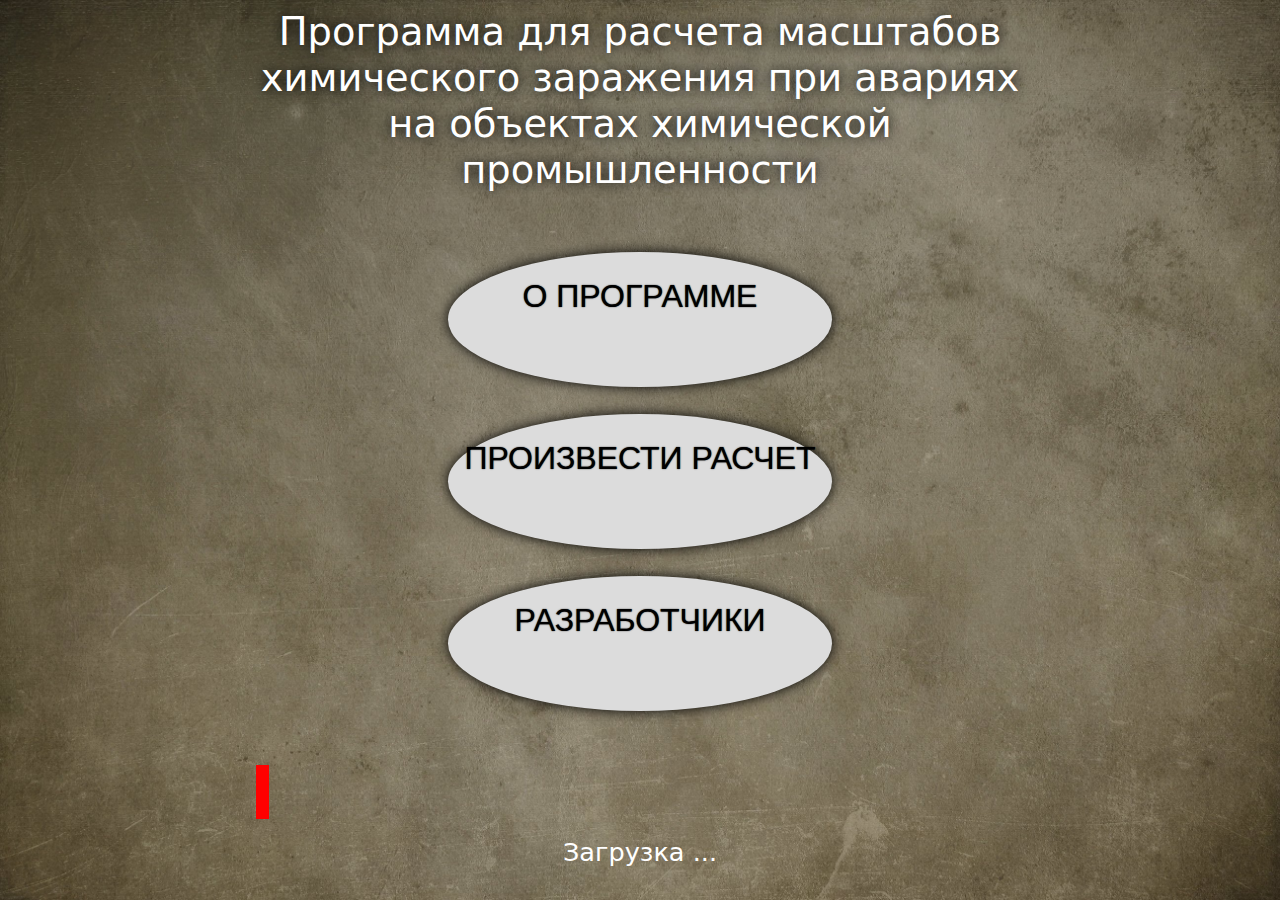
<file: index.html>
<!DOCTYPE html>
<html lang="ru">
  <head>
    <meta http-equiv="Content-Type" content="text/html; charset=utf-8"/>
    <title>Programm</title>
    <link rel="stylesheet" href="style.css">
    <!-- <link rel="stylesheet" href="spectre.min.css">
    <link rel="stylesheet" href="spectre-exp.min.css">
    <link rel="stylesheet" href="spectre-icons.min.css">    -->
    <script type="text/javascript" src="jquery.js"></script>
    <script type="text/javascript" src="js.js"></script>
  </head>
  <body class="bd-style">
    <div class="name"><h2>Программа для расчета масштабов химического заражения при авариях на объектах химической промышленности</h2></div>
    <div class="menu">
      <div class="menu-item-progr"><a href="about-programm.html" title="О программе">О ПРОГРАММЕ</a></div>
      <div class="menu-item-calc"><a href="calculate.html" title="Произвести расчет">ПРОИЗВЕСТИ РАСЧЕТ</a></div>
      <div class="menu-item-designer"><a href="developers.html" title="Разработчики">РАЗРАБОТЧИКИ</a></div>
    </div>
    <div class="loading"></div>
    <div class="load-span"><span>Загрузка ...</span></div>
    <div class="load-span1"><span>Загрузка завершена</span></div>
  </body>
</html>
</file>
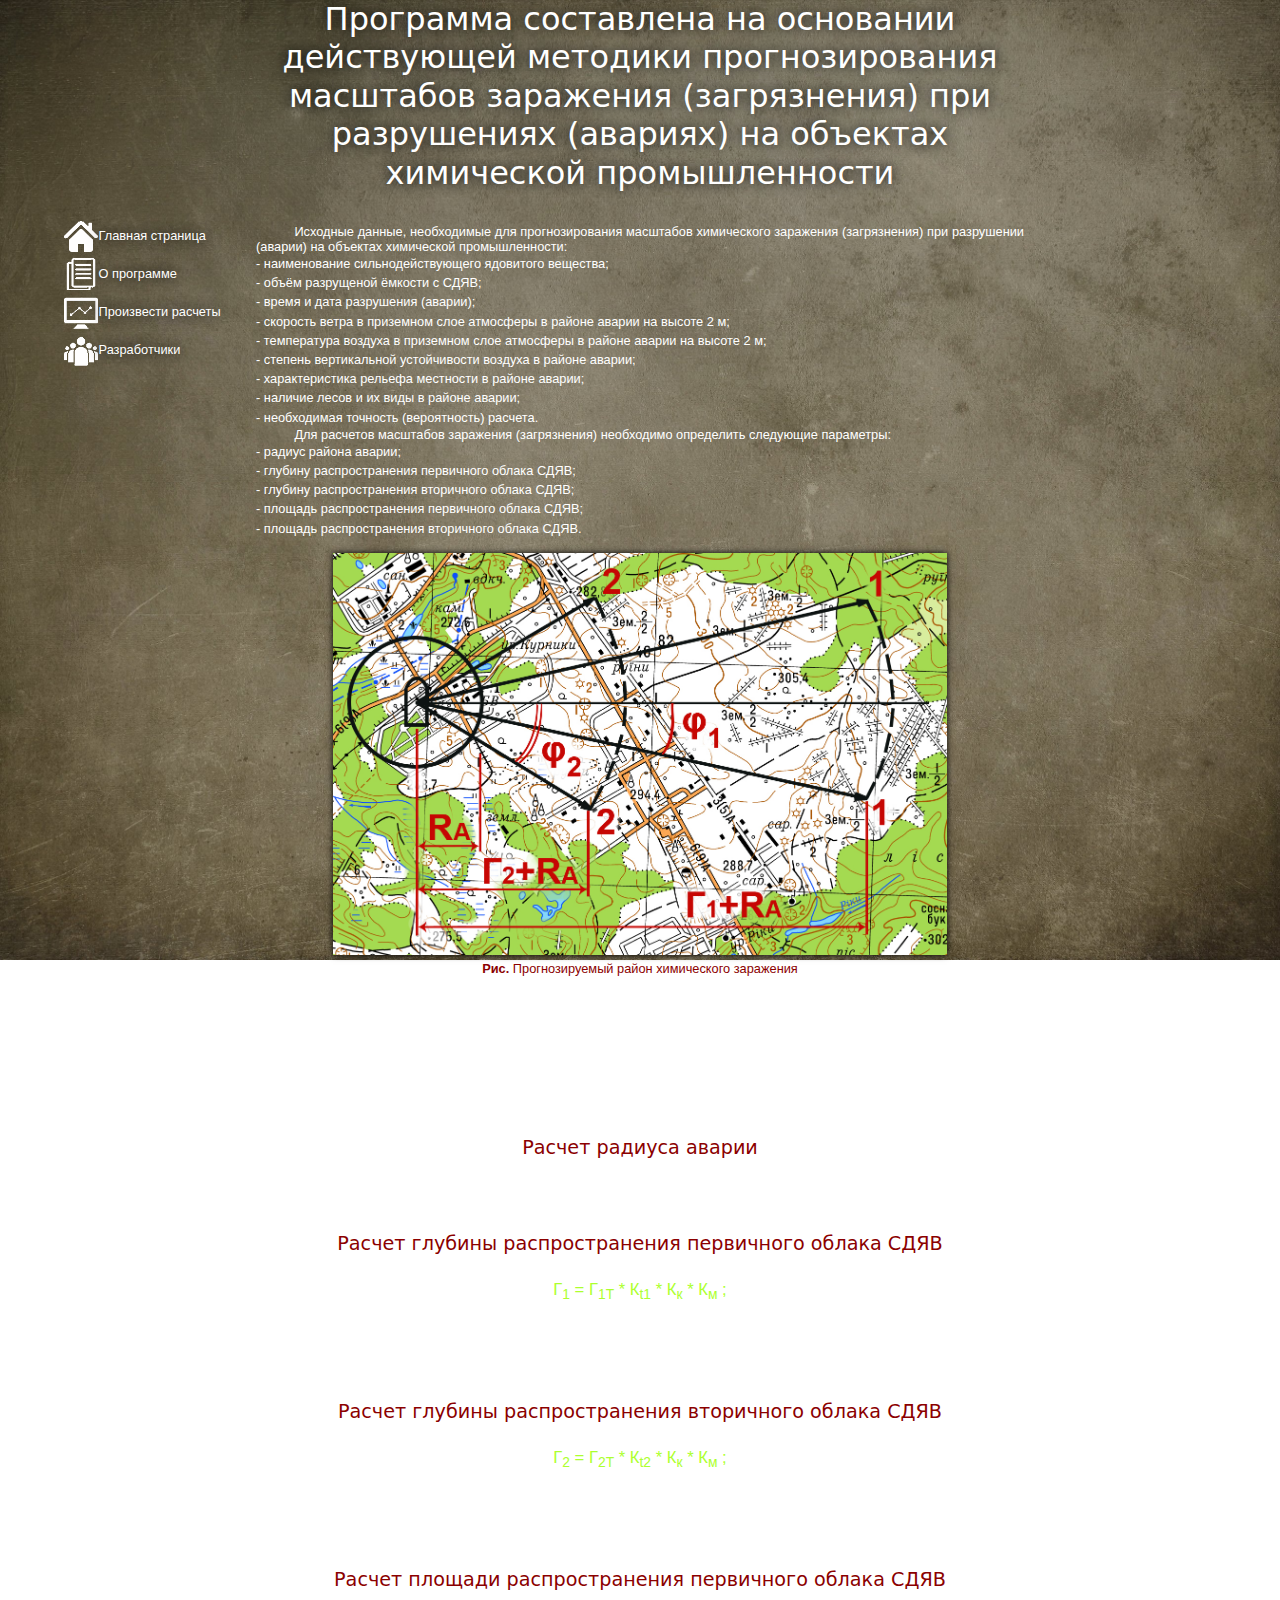
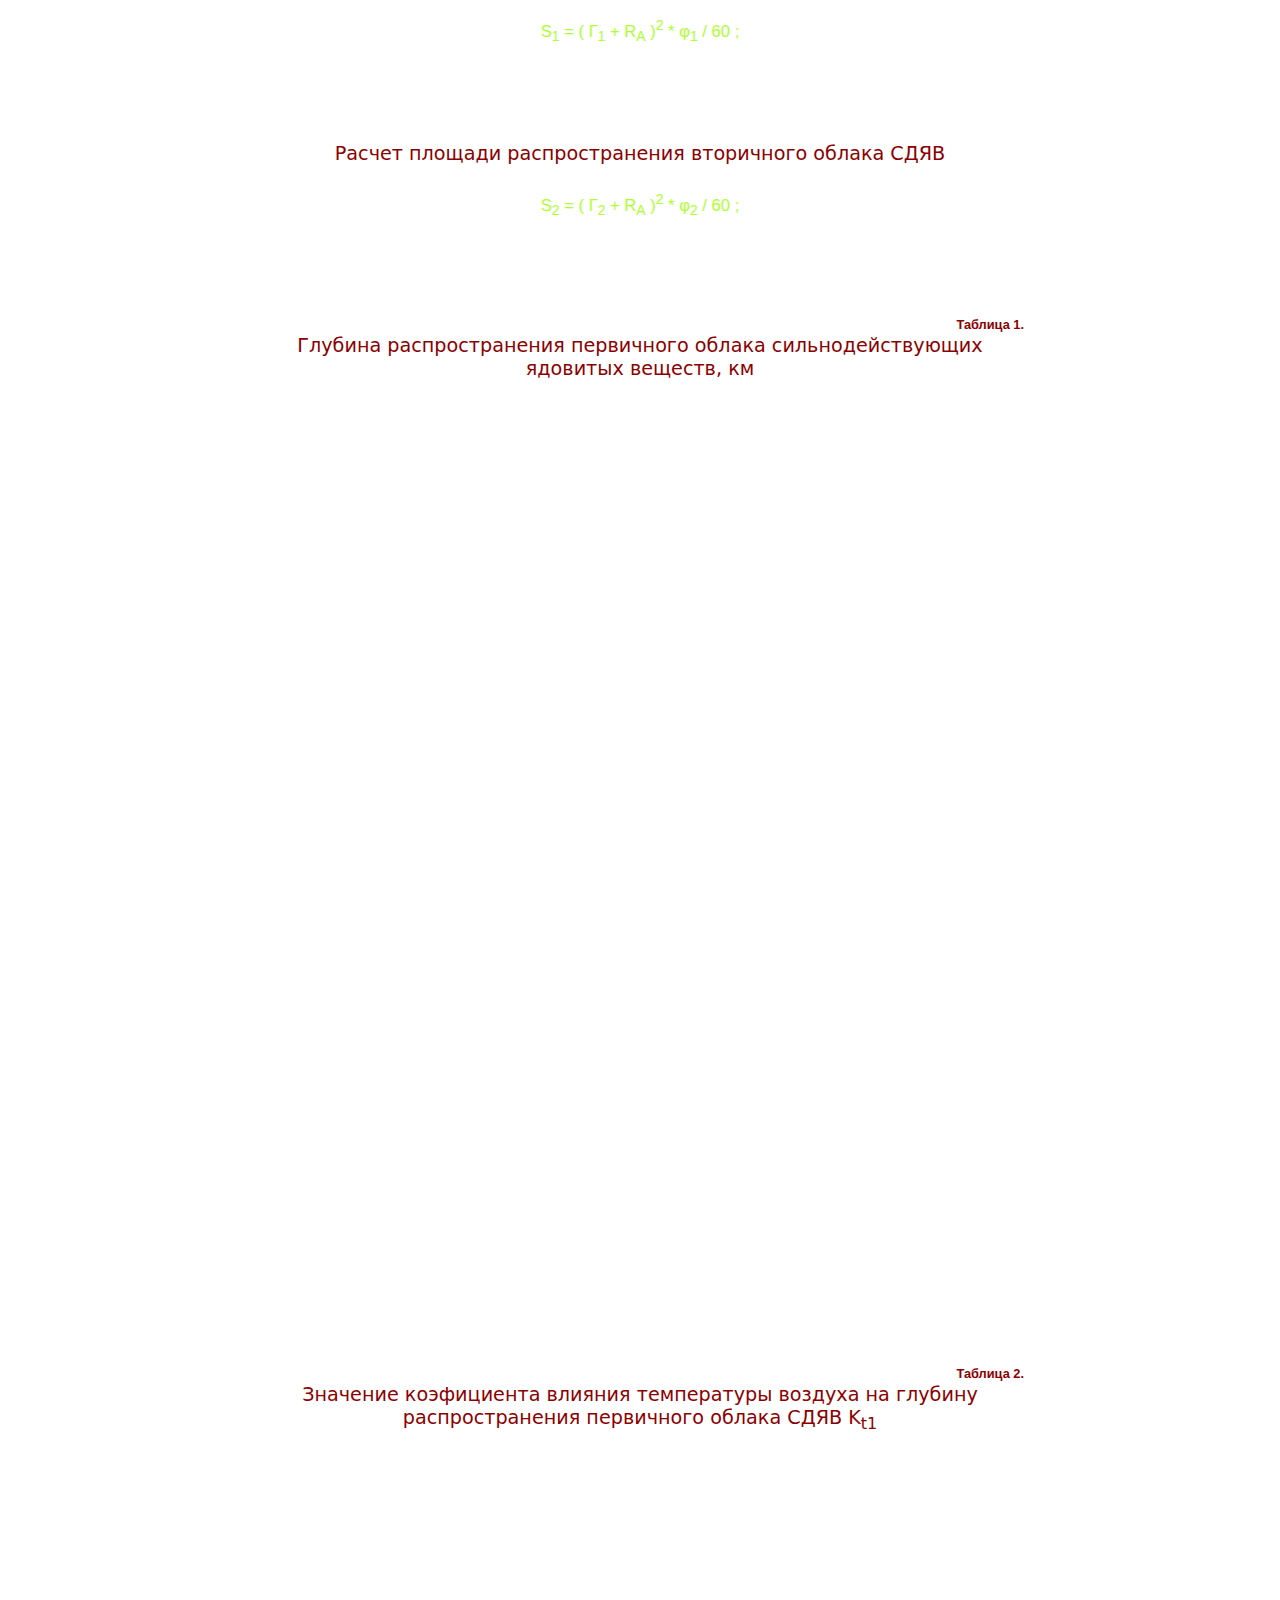
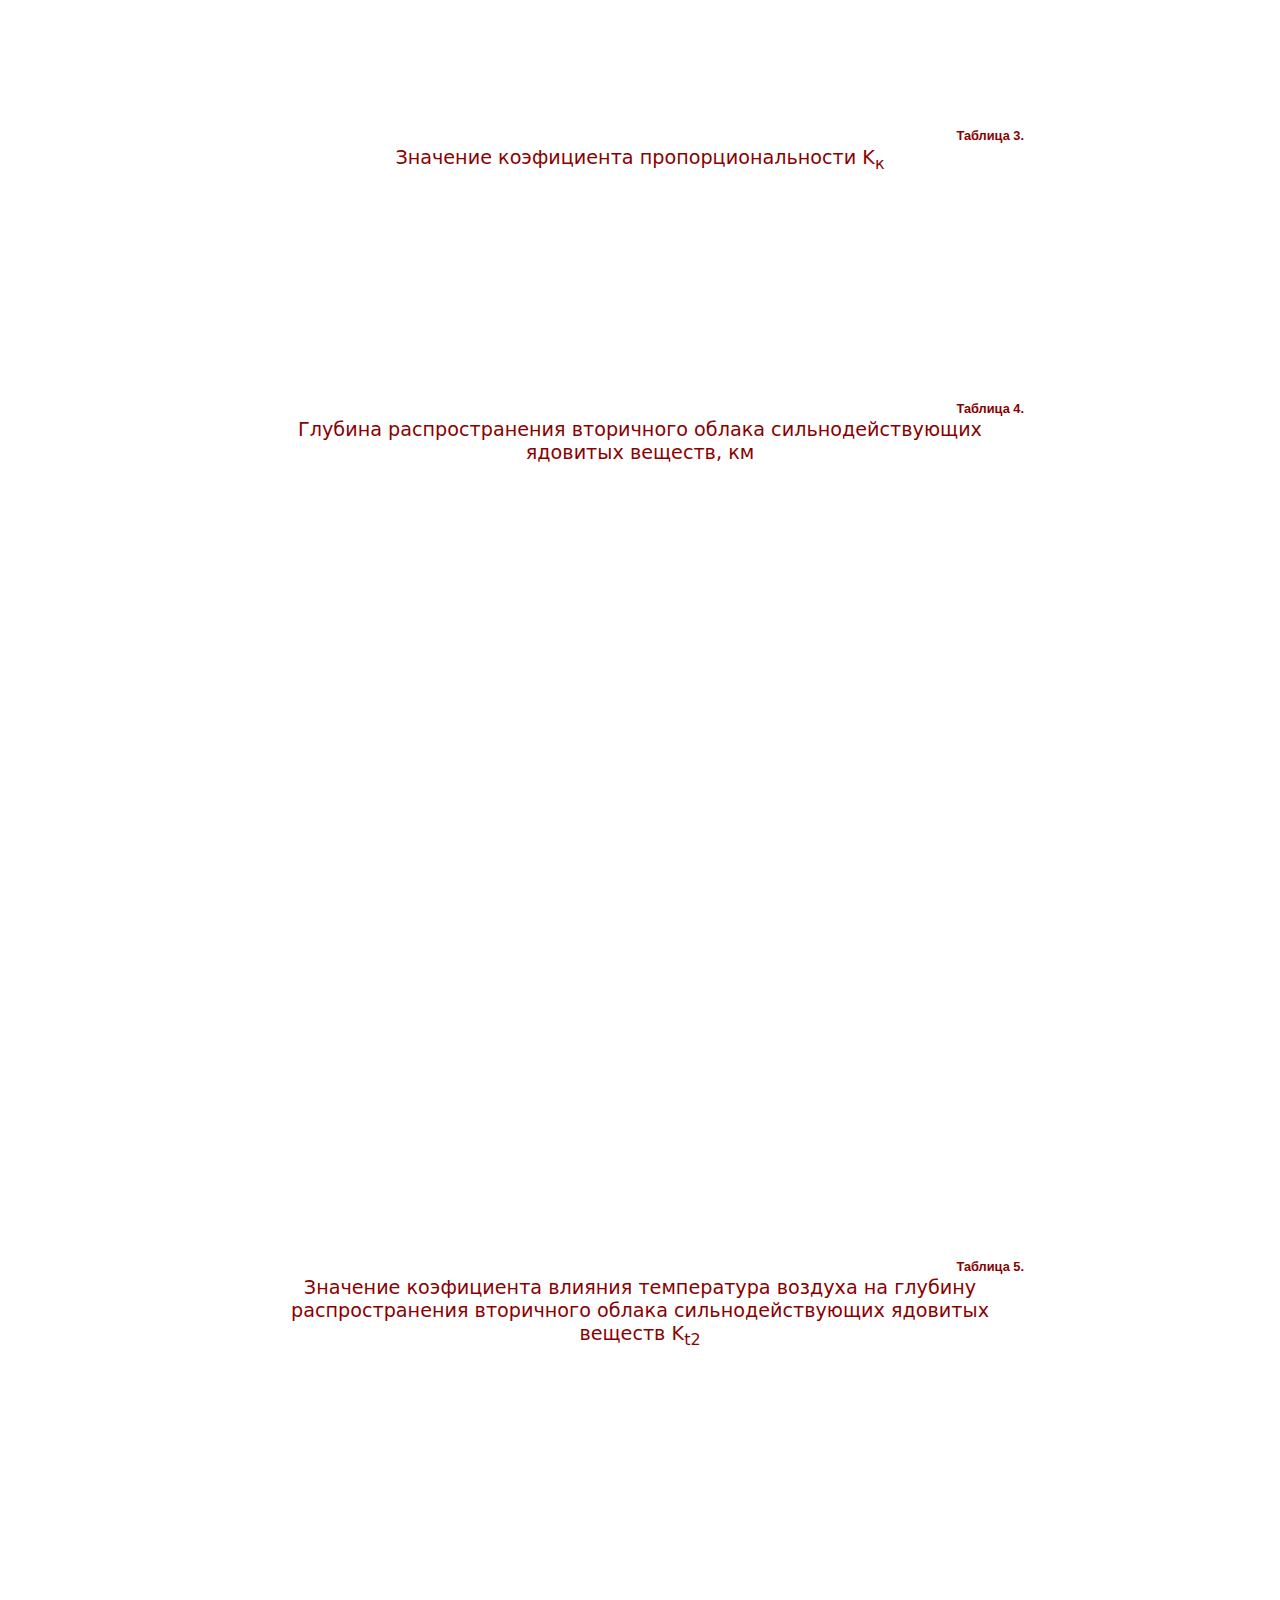
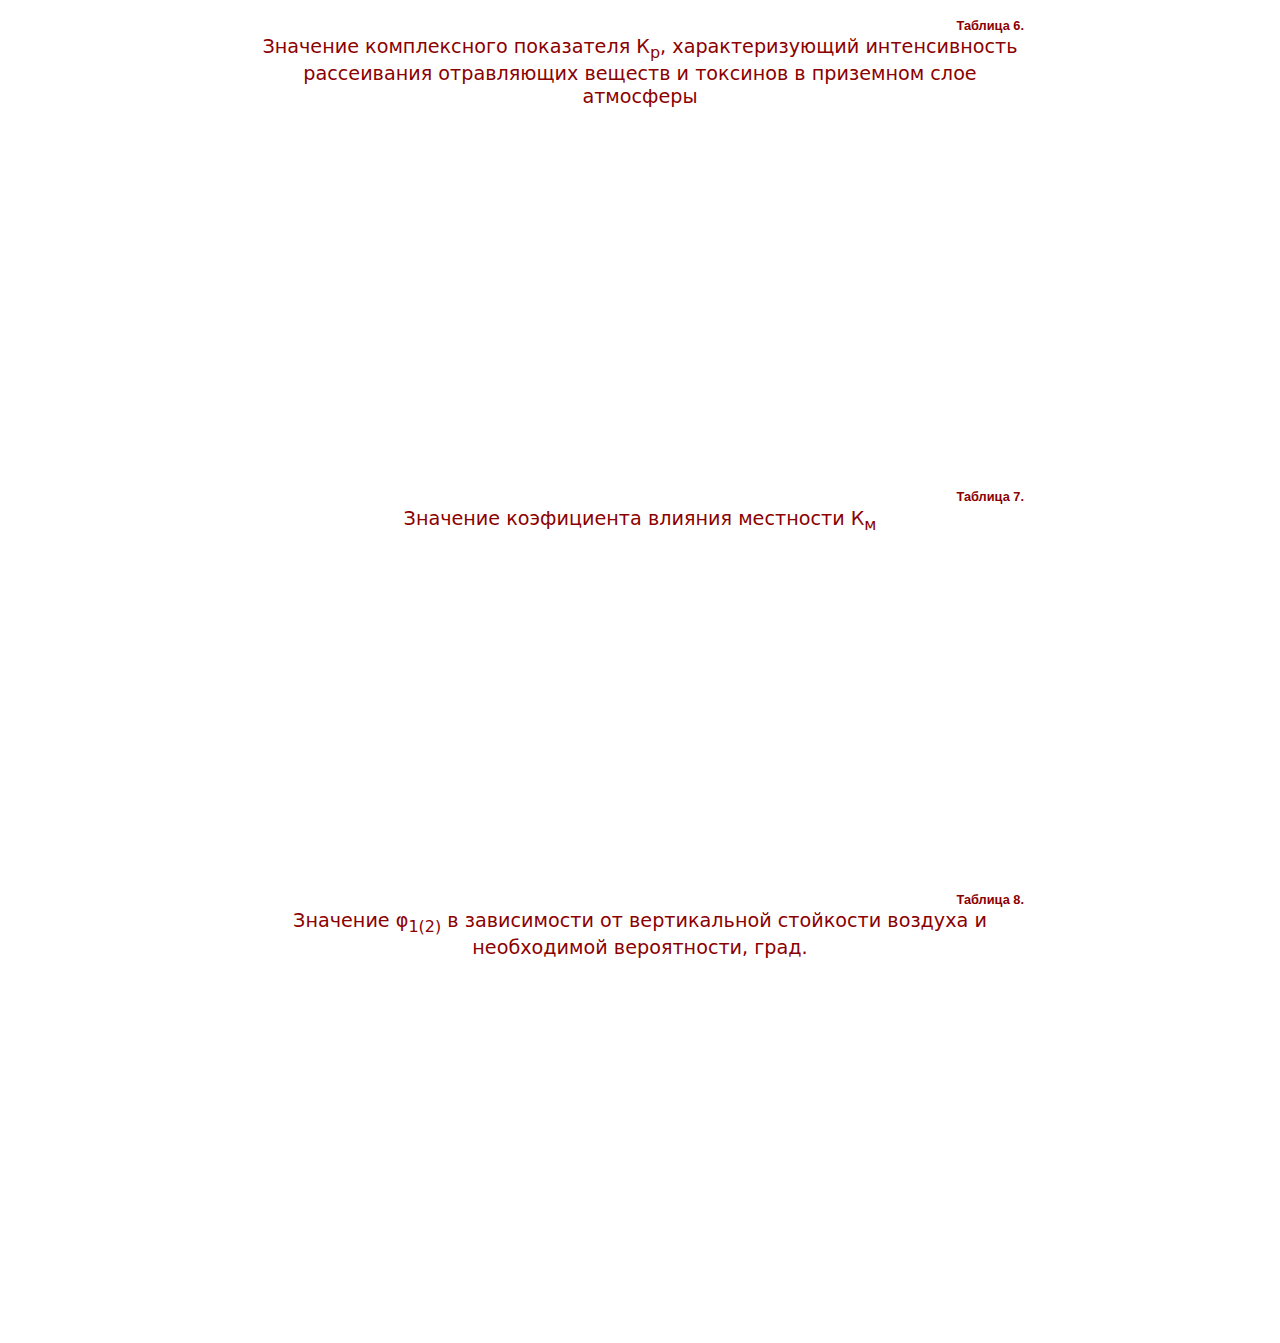
<file: about-programm.html>
<!DOCTYPE html>
<html lang="ru">
  <head>
    <meta http-equiv="Content-Type" content="text/html; charset=utf-8"/>
    <title>Konkursant</title>
    <link rel="stylesheet" href="style.css">
    <!-- <link rel="stylesheet" href="spectre.min.css">
    <link rel="stylesheet" href="spectre-exp.min.css">
    <link rel="stylesheet" href="spectre-icons.min.css">    -->
    <script type="text/javascript" src="jquery.js"></script>
    <script type="text/javascript" src="js.js"></script>
  </head>
  <body class="bd-style">
    <div class="container-style">
    <h3>Программа составлена на основании действующей методики прогнозирования масштабов заражения (загрязнения) при разрушениях (авариях) на объектах химической промышленности</h3>
    <p class="p2">Исходные данные, необходимые для прогнозирования масштабов химического заражения (загрязнения) при разрушении (аварии) на объектах химической промышленности:</p>
      <p>- наименование сильнодействующего ядовитого вещества;</p>
      <p>- объём разрущеной ёмкости с СДЯВ;</p>
      <p>- время и дата разрушения (аварии);</p>
      <p>- скорость ветра в приземном слое атмосферы в районе аварии на высоте 2 м;</p>
      <p>- температура воздуха в приземном слое атмосферы в районе аварии на высоте 2 м;</p>
      <p>- степень вертикальной устойчивости воздуха в районе аварии;</p>
      <p>- характеристика рельефа местности в районе аварии;</p>
      <p>- наличие лесов и их виды в районе аварии;</p>
      <p>- необходимая точность (вероятность) расчета.</p>
    <p class="p2">Для расчетов масштабов заражения (загрязнения) необходимо определить следующие параметры:</p>
      <p>- радиус района аварии;</p>
      <p>- глубину распространения первичного облака СДЯВ;</p>
      <p>- глубину распространения вторичного облака СДЯВ;</p>
      <p>- площадь распространения первичного облака СДЯВ;</p>
      <p>- площадь распространения вторичного облака СДЯВ.</p>
    <img class="chem-pol" src="images/chemical-pollution.jpg" alt="Район химического заражения">
        <p class="img-name"><b>Рис.</b> Прогнозируемый район химического заражения</p>
        <p>1 - внешние границы распространения первичного облака СДЯВ;</p>
        <p>2 - внешние границы распространения вторичного облака СДЯВ;</p>
        <p>R<sub>A</sub> - радиус аварии;</p>
        <p>Г<sub>1</sub> - глубина распространения первичного облака;</p>
        <p>Г<sub>2</sub> - глубина распространения вторичного облака;</p>
        <p>&#966;<sub>1</sub> - угол распространения первичного облака относительно оси направления ветра;</p>
        <p>&#966;<sub>1</sub> - угол распространения вторичного облака относительно оси направления ветра.</p>
      <h4>Расчет радиуса аварии</h4>
        <p>Для низкокипящих СДЯВ при разрушении емкости объёмом до 100т R<sub>A</sub> = 0.5 км, в остальных случаях R<sub>A</sub> = 1 км. </p>
        <p>Для высококипящих СДЯВ при разрушении емкости объёмом до 100т R<sub>A</sub> = 0.2 - 0.3 км, в остальных случаях R<sub>A</sub> = 0.5 км. </p>
      <h4>Расчет глубины распространения первичного облака СДЯВ</h4>
        <p class="formula">Г<sub>1</sub> = Г<sub>1Т</sub> * К<sub>t1</sub> * К<sub>к</sub> * К<sub>м</sub> ;</p>
        <p>Г<sub>1Т</sub> - глубина распространения первичного облака СДЯВ (табличное значение) (табл. 1);</p>
        <p>К<sub>t1</sub> - коэфициент влияния температуры воздуха (табл. 2);</p>
        <p>К<sub>к</sub> - коэфициент пропорциональности (табл. 3);</p>
        <p>К<sub>м</sub> - коэфициент влияния местности (табл. 6 и 7).</p>
      <h4>Расчет глубины распространения вторичного облака СДЯВ</h4>
        <p class="formula">Г<sub>2</sub> = Г<sub>2Т</sub> * К<sub>t2</sub> * К<sub>к</sub> * К<sub>м</sub> ;</p>
        <p>Г<sub>2Т</sub> - глубина распространения первичного облака СДЯВ (табличное значение) (табл. 4);</p>
        <p>К<sub>t2</sub> - коэфициент влияния температуры воздуха (табл. 5);</p>
        <p>К<sub>к</sub> - коэфициент пропорциональности (табл. 3);</p>
        <p>К<sub>м</sub> - коэфициент влияния местности (табл. 6 и 7).</p>
      <h4>Расчет площади распространения первичного облака СДЯВ</h4>
        <p class="formula">S<sub>1</sub> = ( Г<sub>1</sub> + R<sub>A</sub> )<sup>2</sup> * &#966;<sub>1</sub> / 60 ;</p>
        <p>S<sub>1</sub> - площадь распространения первичного облака СДЯВ;</p>
        <p>Г<sub>1</sub> - глубина распространения первичного облака СДЯВ;</p>
        <p>R<sub>A</sub> - радиус аварии;</p>
        <p>&#966;<sub>1</sub> - угол распространения первичного облака относительно оси направления ветра (табл. 8);</p>
      <h4>Расчет площади распространения вторичного облака СДЯВ</h4>
        <p class="formula">S<sub>2</sub> = ( Г<sub>2</sub> + R<sub>A</sub> )<sup>2</sup> * &#966;<sub>2</sub> / 60 ;</p>
        <p>S<sub>2</sub> - площадь распространения вторичного облака СДЯВ;</p>
        <p>Г<sub>2</sub> - глубина распространения вторичного облака СДЯВ;</p>
        <p>R<sub>A</sub> - радиус аварии;</p>
        <p>&#966;<sub>1</sub> - угол распространения вторичного облака относительно оси направления ветра (табл. 8);</p>

      <p class="table-number">Таблица 1.</p>
    <h4>Глубина распространения первичного облака сильнодействующих ядовитых веществ, км</h4>
      <table border="1">
        <tr>
          <td rowspan="3"><p>Наименование СДЯВ</p></td><td rowspan="3"><p>Ёмкость хранения, т</p></td><td colspan="3"><p>Конвекция</p></td><td colspan="4"><p>Изотермия</p></td><td colspan="3"><p>Инверсия</p></td>
        </tr>
        <tr>
          <td colspan="10"><p>Cкорость ветра на высоте 2 м, м/с</p></td>
        </tr>
        <tr>
          <td><p>1</p></td><td><p>2</p></td><td><p>3</p></td><td><p>1</p></td><td><p>2</p></td><td><p>4</p></td><td><p>6</p></td><td><p>1</p></td><td><p>2</p></td><td><p>3</p></td>
        </tr>
        <tr>
          <td rowspan="10"><p>Аммиак</p></td><td><p>30</p></td><td><p>0.5</p></td><td><p>&#60; 0.5</p></td><td><p>&#60; 0.5</p></td><td><p>1.8</p></td><td><p>1.2</p></td><td><p>0.8</p></td><td><p>0.6</p></td><td><p>3.6</p></td><td><p>2.4</p></td><td><p>1.5</p></td>
        </tr>
        <tr>
          <td><p>50</p></td><td><p>0.7</p></td><td><p>&#60; 0.5</p></td><td><p>&#60; 0.5</p></td><td><p>2.4</p></td><td><p>1.6</p></td><td><p>1.1</p></td><td><p>0.8</p></td><td><p>5.0</p></td><td><p>3.2</p></td><td><p>2.1</p></td>
        </tr>
        <tr>
          <td><p>100</p></td><td><p>0.9</p></td><td><p>0.7</p></td><td><p>0.6</p></td><td><p>3.5</p></td><td><p>2.4</p></td><td><p>1.6</p></td><td><p>1.3</p></td><td><p>6.7</p></td><td><p>4.4</p></td><td><p>3.4</p></td>
        </tr>
        <tr>
          <td><p>150</p></td><td><p>1.1</p></td><td><p>0.8</p></td><td><p>0.7</p></td><td><p>4.4</p></td><td><p>3.0</p></td><td><p>2.0</p></td><td><p>1.6</p></td><td><p>8.6</p></td><td><p>5.6</p></td><td><p>4.3</p></td>
        </tr>
        <tr>
          <td><p>300</p></td><td><p>1.6</p></td><td><p>1.1</p></td><td><p>0.9</p></td><td><p>6.6</p></td><td><p>4.4</p></td><td><p>3.0</p></td><td><p>2.4</p></td><td><p>13.3</p></td><td><p>8.6</p></td><td><p>6.7</p></td>
        </tr>
        <tr>
          <td><p>500</p></td><td><p>2.0</p></td><td><p>1.4</p></td><td><p>1.2</p></td><td><p>8.8</p></td><td><p>6.0</p></td><td><p>4.0</p></td><td><p>3.2</p></td><td><p>18.3</p></td><td><p>11.9</p></td><td><p>9.2</p></td>
        </tr><tr>
          <td><p>1000</p></td><td><p>2.8</p></td><td><p>2.0</p></td><td><p>1.6</p></td><td><p>13/1</p></td><td><p>8.8</p></td><td><p>6.0</p></td><td><p>4.7</p></td><td><p>28.0</p></td><td><p>18.3</p></td><td><p>14.2</p></td>
        </tr><tr>
          <td><p>2000</p></td><td><p>3.9</p></td><td><p>2.8</p></td><td><p>2.3</p></td><td><p>20.0</p></td><td><p>13.5</p></td><td><p>9.1</p></td><td><p>7.2</p></td><td><p>44.8</p></td><td><p>29.1</p></td><td><p>22.6</p></td>
        </tr><tr>
          <td><p>10000<sup>3</sup></p></td><td><p>3.1</p></td><td><p>2.3</p></td><td><p>1.9</p></td><td><p>15.4</p></td><td><p>10.4</p></td><td><p>7.0</p></td><td><p>5.5</p></td><td><p>33.7</p></td><td><p>22.0</p></td><td><p>17.0</p></td>
        </tr><tr>
          <td><p>30000<sup>3</sup></p></td><td><p>5.3</p></td><td><p>3.8</p></td><td><p>3.1</p></td><td><p>29.0</p></td><td><p>19.5</p></td><td><p>13.1</p></td><td><p>10.4</p></td><td><p>67.0</p></td><td><p>43.6</p></td><td><p>34.0</p></td>
        </tr>
        <tr>
          <td rowspan="5"><p>Окись углерода</p></td><td><p>5</p></td><td><p>&#60; 0.5</p></td><td><p>&#60; 0.5</p></td><td><p>&#60; 0.5</p></td><td><p>0.8</p></td><td><p>0.5</p></td><td><p>&#60; 0.5</p></td><td><p>&#60; 0.5</p></td><td><p>1.5</p></td><td><p>1.0</p></td><td><p>0.7</p></td>
        </tr>
        <tr>
          <td><p>10</p></td><td><p>&#60; 0.5</p></td><td><p>&#60; 0.5</p></td><td><p>&#60; 0.5</p></td><td><p>1.2</p></td><td><p>0.8</p></td><td><p>0.6</p></td><td><p>0.5</p></td><td><p>2.3</p></td><td><p>1.5</p></td><td><p>1.0</p></td>
        </tr>
        <tr>
          <td><p>30</p></td><td><p>0.5</p></td><td><p>&#60; 0.5</p></td><td><p>&#60; 0.5</p></td><td><p>2.2</p></td><td><p>1.5</p></td><td><p>0.9</p></td><td><p>0.8</p></td><td><p>4.6</p></td><td><p>3.0</p></td><td><p>1.9</p></td>
        </tr>
        <tr>
          <td><p>50</p></td><td><p>0.8</p></td><td><p>0.6</p></td><td><p>0.5</p></td><td><p>3.0</p></td><td><p>2.0</p></td><td><p>1.4</p></td><td><p>1.1</p></td><td><p>6.6</p></td><td><p>4.3</p></td><td><p>2.7</p></td>
        </tr>
        <tr>
          <td><p>100</p></td><td><p>1.1</p></td><td><p>0.8</p></td><td><p>0.7</p></td><td><p>4.8</p></td><td><p>3.2</p></td><td><p>2.2</p></td><td><p>1.6</p></td><td><p>10.1</p></td><td><p>6.6</p></td><td><p>4.3</p></td>
        </tr>
        <tr>
          <td rowspan="7"><p>Фосген</p></td><td><p>5</p></td><td><p>0.9</p></td><td><p>&#60; 0.5</p></td><td><p>&#60; 0.5</p></td><td><p>1.7</p></td><td><p>1.2</p></td><td><p>0.8</p></td><td><p>0.6</p></td><td><p>2.7</p></td><td><p>1.7</p></td><td><p>1.3</p></td>
        </tr>
        <tr>
          <td><p>10</p></td><td><p>1.2</p></td><td><p>0.5</p></td><td><p>&#60; 0.5</p></td><td><p>2.5</p></td><td><p>1.7</p></td><td><p>1.2</p></td><td><p>0.9</p></td><td><p>4.1</p></td><td><p>2.7</p></td><td><p>2.1</p></td>
        </tr>
        <tr>
          <td><p>30</p></td><td><p>2.1</p></td><td><p>0.8</p></td><td><p>0.7</p></td><td><p>4.8</p></td><td><p>3.2</p></td><td><p>2.2</p></td><td><p>1.7</p></td><td><p>8.1</p></td><td><p>5.2</p></td><td><p>4.1</p></td>
        </tr>
        <tr>
          <td><p>50</p></td><td><p>2.6</p></td><td><p>1.0</p></td><td><p>0.8</p></td><td><p>6.4</p></td><td><p>4.3</p></td><td><p>2.9</p></td><td><p>2.3</p></td><td><p>11.1</p></td><td><p>7.2</p></td><td><p>5.6</p></td>
        </tr>
        <tr>
          <td><p>100</p></td><td><p>3.6</p></td><td><p>2.6</p></td><td><p>2.2</p></td><td><p>10.0</p></td><td><p>6.5</p></td><td><p>4.4</p></td><td><p>3.5</p></td><td><p>16.7</p></td><td><p>11.0</p></td><td><p>8.4</p></td>
        </tr>
        <tr>
          <td><p>150</p></td><td><p>4.4</p></td><td><p>3.2</p></td><td><p>2.6</p></td><td><p>12.5</p></td><td><p>8.1</p></td><td><p>5.5</p></td><td><p>4.4</p></td><td><p>21.0</p></td><td><p>13.8</p></td><td><p>10.5</p></td>
        </tr>
        <tr>
          <td><p>250</p></td><td><p>5.0</p></td><td><p>3.6</p></td><td><p>3.0</p></td><td><p>18.5</p></td><td><p>12.0</p></td><td><p>8.1</p></td><td><p>6.5</p></td><td><p>32.0</p></td><td><p>20.5</p></td><td><p>15.5</p></td>
        </tr>
        <tr>
          <td rowspan="10"><p>Хлор</p></td><td><p>1</p></td><td><p>&#60; 0.5</p></td><td><p>&#60; 0.5</p></td><td><p>&#60; 0.5</p></td><td><p>0.6</p></td><td><p>&#60; 0.5</p></td><td><p>&#60; 0.5</p></td><td><p>&#60; 0.5</p></td><td><p>2.1</p></td><td><p>1.4</p></td><td><p>0.9</p></td>
        </tr>
        <tr>
          <td><p>10</p></td><td><p>0.9</p></td><td><p>0.6</p></td><td><p>0.5</p></td><td><p>4.0</p></td><td><p>2.7</p></td><td><p>1.8</p></td><td><p>1.3</p></td><td><p>8.7</p></td><td><p>5.7</p></td><td><p>3.7</p></td>
        </tr>
        <tr>
          <td><p>30</p></td><td><p>1.4</p></td><td><p>1.0</p></td><td><p>0.7</p></td><td><p>7.4</p></td><td><p>5.0</p></td><td><p>3.4</p></td><td><p>2.7</p></td><td><p>17.2</p></td><td><p>11.2</p></td><td><p>7.3</p></td>
        </tr>
        <tr>
          <td><p>50</p></td><td><p>1.8</p></td><td><p>1.3</p></td><td><p>0.9</p></td><td><p>10.1</p></td><td><p>6.8</p></td><td><p>4.6</p></td><td><p>3.6</p></td><td><p>24.0</p></td><td><p>15.4</p></td><td><p>10.0</p></td>
        </tr>
        <tr>
          <td><p>100</p></td><td><p>2.9</p></td><td><p>2.0</p></td><td><p>1.7</p></td><td><p>14.1</p></td><td><p>9.5</p></td><td><p>6.4</p></td><td><p>5.1</p></td><td><p>30.0</p></td><td><p>20.0</p></td><td><p>15.4</p></td>
        </tr>
        <tr>
          <td><p>150</p></td><td><p>3.5</p></td><td><p>2.6</p></td><td><p>2.1</p></td><td><p>17.8</p></td><td><p>12.0</p></td><td><p>8.1</p></td><td><p>6.1</p></td><td><p>39.0</p></td><td><p>25.0</p></td><td><p>20.0</p></td>
        </tr>
        <tr>
          <td><p>300</p></td><td><p>5.0</p></td><td><p>3.5</p></td><td><p>2.9</p></td><td><p>26.0</p></td><td><p>17.8</p></td><td><p>12.0</p></td><td><p>9.5</p></td><td><p>60.0</p></td><td><p>39.0</p></td><td><p>30.0</p></td>
        </tr>
        <tr>
          <td><p>750<sup>3</sup></p></td><td><p>2.6</p></td><td><p>1.9</p></td><td><p>1.5</p></td><td><p>12.6</p></td><td><p>8.6</p></td><td><p>5.8</p></td><td><p>4.6</p></td><td><p>27.0</p></td><td><p>18.0</p></td><td><p>14.0</p></td>
        </tr>
        <tr>
          <td><p>1000<sup>3</sup></p></td><td><p>3.4</p></td><td><p>2.5</p></td><td><p>2.0</p></td><td><p>16.9</p></td><td><p>11.4</p></td><td><p>7.7</p></td><td><p>6.1</p></td><td><p>37.0</p></td><td><p>24.0</p></td><td><p>18.7</p></td>
        </tr>
        <tr>
          <td><p>2000<sup>3</sup></p></td><td><p>4.8</p></td><td><p>3.5</p></td><td><p>2.9</p></td><td><p>26.0</p></td><td><p>17.0</p></td><td><p>12.0</p></td><td><p>9.3</p></td><td><p>59.0</p></td><td><p>38.0</p></td><td><p>30</p></td>
        </tr>
        <tr>
          <td><p>Гидразин<sup>4</sup>, сероводород</p></td><td><p>Любая</p></td><td colspan="3"><p>&#60; 0.5</p></td><td colspan="4"><p>&#60; 0.5</p></td><td colspan="3"><p>&#60; 0.5</p></td>
        </tr>
      </table>
      <table class="notes">
        <tr>
          <td><p>Примечание:</p></td><td><p>1. Глубина расчитана на условия, согласно которым инверсия сохраняется на протяжении всего времени распространения СДЯВ.</p><p>2. При глубинах меньше 0.5 км принимать их равными 0.5 км.</p><p>3. Изотермический способ хранения.</p><p>4. Опасность поражения личного состава сохраняется, как правило, в районе аварии.</p></td>
        </tr>
      </table>
      <br />
      <p class="table-number">Таблица 2.</p>
    <h4>Значение коэфициента влияния температуры воздуха на глубину распространения первичного облака СДЯВ K<sub>t1</sub></h4>
      <table border="1">
        <tr>
          <td rowspan="2"><p>Наименование СДЯВ</p></td><td colspan="9"><p>Температура воздуха, <sup>o</sup>C</p></td>
        </tr>
        <tr>
          <td><p>-40</p></td><td><p>-30</p></td><td><p>-20</p></td><td><p>-10</p></td><td><p>0</p></td><td><p>10</p></td><td><p>20</p></td><td><p>30</p></td><td><p>40</p></td>
        </tr>
        <tr>
          <td><p>Аммиак и хлор<sup>1</sup></p></td><td><p>0</p></td><td><p>0.3</p></td><td><p>0.5</p></td><td><p>0.7</p></td><td><p>0.8</p></td><td><p>0.9</p></td><td><p>1.0</p></td><td><p>1.1</p></td><td><p>1.2</p></td>
        </tr>
        <tr>
          <td><p>Аммиак и хлор<sup>2</sup></p></td><td><p>0</p></td><td><p>0.1</p></td><td><p>0.2</p></td><td><p>0.4</p></td><td><p>0.6</p></td><td><p>0.8</p></td><td><p>1.0</p></td><td><p>1.2</p></td><td><p>1.3</p></td>
        </tr>
        <tr>
          <td><p>Оксид водорода</p></td><td><p>1.0</p></td><td><p>1.0</p></td><td><p>1.0</p></td><td><p>1.0</p></td><td><p>1.0</p></td><td><p>1.0</p></td><td><p>1.0</p></td><td><p>1.0</p></td><td><p>1.0</p></td>
        </tr>
        <tr>
          <td><p>Фосген</p></td><td><p>0</p></td><td><p>0</p></td><td><p>0</p></td><td><p>0</p></td><td><p>0</p></td><td><p>0.4</p></td><td><p>1.0</p></td><td><p>1.5</p></td><td><p>1.8</p></td>
        </tr>
        <tr>
          <td><p>Гидразин и сероводород<sup>3</sup></p></td><td><p>0</p></td><td><p>0</p></td><td><p>0</p></td><td><p>0</p></td><td><p>0</p></td><td><p>0</p></td><td><p>0</p></td><td><p>0</p></td><td><p>0</p></td>
        </tr>
      </table>
      <table class="notes">
        <tr>
          <td><p>Примечание:</p></td><td><p>1. При хранении в сжатом, сжиженом состоянии (под давлением).</p><p>2. При хранении в жидком (охлажденном) состоянии (изотермический способ хранения).</p><p>3. Первичное облако не образовывается. Опасность поражения личного состава сохраняется в районе аварии.</p></td>
        </tr>
      </table>
      <br />
      <p class="table-number">Таблица 3.</p>
    <h4>Значение коэфициента пропорциональности K<sub>к</sub></h4>
      <table border="1">
        <tr>
          <td rowspan="2"><p>Вертикальная устойчивость воздуха</p></td><td colspan="9"><p>Величина отношения Q<sub>З</sub> / Q<sub>T</sub></p></td>
        </tr>
        <tr>
          <td><p>0.2</p></td><td><p>0.4</p></td><td><p>0.6</p></td><td><p>0.8</p></td><td><p>1.0</p></td><td><p>2</p></td><td><p>4</p></td><td><p>6</p></td><td><p>8</p></td>
        </tr>
        <tr>
          <td><p>Конвекция</p></td><td><p>0.5</p></td><td><p>0.6</p></td><td><p>0.8</p></td><td><p>0.9</p></td><td><p>1.0</p></td><td><p>1.4</p></td><td><p>1.9</p></td><td><p>2.4</p></td><td><p>2.7</p></td>
        </tr>
        <tr>
          <td><p>Изотермия</p></td><td><p>0.4</p></td><td><p>0.6</p></td><td><p>0.8</p></td><td><p>0.9</p></td><td><p>1.0</p></td><td><p>1.5</p></td><td><p>2.2</p></td><td><p>2.8</p></td><td><p>3.3</p></td>
        </tr>
        <tr>
          <td><p>Инверсия</p></td><td><p>0.3</p></td><td><p>0.5</p></td><td><p>0.7</p></td><td><p>0.9</p></td><td><p>1.0</p></td><td><p>1.6</p></td><td><p>2.6</p></td><td><p>3.4</p></td><td><p>4.0</p></td>
        </tr>
      </table>
      <table class="notes">
        <tr>
          <td><p>Примечание:</p></td><td><p>Q<sub>З</sub> - заданое значение количества СДЯВ в резервуаре (общее количество СДЯВ).</p><p>Q<sub>T</sub> - табличное значение количества СДЯВ, для которого поданы данные про глубины распространения.</p></td>
        </tr>
      </table>
      <br />
      <p class="table-number">Таблица 4.</p>
    <h4>Глубина распространения вторичного облака сильнодействующих ядовитых веществ, км</h4>
      <table border="1">
        <tr>
          <td rowspan="2"><p>Наименование СДЯВ</p></td><td rowspan="2"><p>Ёмкость хранения (общее количество), т</p></td><td colspan="3"><p>Вертикальная устойчивость воздуха</p></td>
        </tr>
        <tr>
          <td><p>Конвекция</p></td><td><p>Изотермия</p></td><td><p>Инверсия</p></td>
        </tr>
        <tr>
          <td rowspan="9"><p>Аммиак</p></td><td><p>30<sup>2</sup></p></td><td><p>&#60; 0.5</p></td><td><p>0.5</p></td><td><p>0.7</p></td>
        </tr>
        <tr>
          <td><p>50<sup>2</sup></p></td><td><p>&#60; 0.5</p></td><td><p>0.6</p></td><td><p>0.9</p></td>
        </tr>
        <tr>
          <td><p>100 - 150</p></td><td><p>&#60; 0.5</p></td><td><p>&#60; 0.5</p></td><td><p>0.5</p></td>
        </tr>
        <tr>
          <td><p>300</p></td><td><p>&#60; 0.5</p></td><td><p>0.5</p></td><td><p>0.8</p></td>
        </tr>
        <tr>
          <td><p>500</p></td><td><p>&#60; 0.5</p></td><td><p>0.6</p></td><td><p>0.9</p></td>
        </tr>
        <tr>
          <td><p>1000</p></td><td><p>&#60; 0.5</p></td><td><p>0.8</p></td><td><p>1.4</p></td>
        </tr>
        <tr>
          <td><p>2000</p></td><td><p>&#60; 0.5</p></td><td><p>1.0</p></td><td><p>1.6</p></td>
        </tr>
        <tr>
          <td><p>10000</p></td><td><p>0.7</p></td><td><p>2.7</p></td><td><p>3.5</p></td>
        </tr>
        <tr>
          <td><p>30000</p></td><td><p>0.8</p></td><td><p>4.0</p></td><td><p>5.4</p></td>
        </tr>
        <tr>
          <td><p>Гидразин</p></td><td><p>1 - 400</p></td><td><p>&#60; 0.5</p></td><td><p>&#60; 0.5</p></td><td><p>&#60; 0.5</p></td>
        </tr>
        <tr>
          <td rowspan="8"><p>Фосген</p></td><td><p>1</p></td><td><p>&#60; 0.5</p></td><td><p>0.5</p></td><td><p>0.6</p></td>
        </tr>
        <tr>
          <td><p>5</p></td><td><p>&#60; 0.5</p></td><td><p>1.0</p></td><td><p>1.4</p></td>
        </tr>
        <tr>
          <td><p>10</p></td><td><p>&#60; 0.5</p></td><td><p>1.4</p></td><td><p>2.1</p></td>
        </tr>
        <tr>
          <td><p>30</p></td><td><p>0.6</p></td><td><p>2.5</p></td><td><p>3.9</p></td>
        </tr>
        <tr>
          <td><p>50</p></td><td><p>0.9</p></td><td><p>3.3</p></td><td><p>5.2</p></td>
        </tr>
        <tr>
          <td><p>100</p></td><td><p>0.6</p></td><td><p>2.1</p></td><td><p>3.8</p></td>
        </tr>
        <tr>
          <td><p>150</p></td><td><p>0.8</p></td><td><p>2.6</p></td><td><p>4.8</p></td>
        </tr>
        <tr>
          <td><p>250</p></td><td><p>1.0</p></td><td><p>3.8</p></td><td><p>7.1</p></td>
        </tr>
        <tr>
          <td rowspan="10"><p>Хлор</p></td><td><p>1<sup>2</sup></p></td><td><p>&#60; 0.5</p></td><td><p>&#60; 0.5</p></td><td><p>&#60; 0.5</p></td>
        </tr>
        <tr>
          <td><p>10<sup>2</sup></p></td><td><p>&#60; 0.5</p></td><td><p>0.8</p></td><td><p>1.1</p></td>
        </tr>
        <tr>
          <td><p>30<sup>2</sup></p></td><td><p>&#60; 0.5</p></td><td><p>1.4</p></td><td><p>2.7</p></td>
        </tr>
        <tr>
          <td><p>50<sup>2</sup></p></td><td><p>0.5</p></td><td><p>1.8</p></td><td><p>3.6</p></td>
        </tr>
        <tr>
          <td><p>100</p></td><td><p>&#60; 0.5</p></td><td><p>1.2</p></td><td><p>2.0</p></td>
        </tr>
        <tr>
          <td><p>150</p></td><td><p>&#60; 0.5</p></td><td><p>1.5</p></td><td><p>2.6</p></td>
        </tr>
        <tr>
          <td><p>300</p></td><td><p>0.6</p></td><td><p>2.2</p></td><td><p>3.8</p></td>
        </tr>
        <tr>
          <td><p>750</p></td><td><p>1.0</p></td><td><p>3.4</p></td><td><p>6.1</p></td>
        </tr>
        <tr>
          <td><p>1000</p></td><td><p>1.2</p></td><td><p>4.6</p></td><td><p>8.7</p></td>
        </tr>
        <tr>
          <td><p>2000</p></td><td><p>1.5</p></td><td><p>6.7</p></td><td><p>13.0</p></td>
        </tr>
      </table>
      <table  class="notes">
        <tr>
          <td><p>Примечание:</p></td><td><p>1. Глубины расчитаны для средних условий, в случае глубокой инверсии глубины в 1,5 - 2 раза большие.</p><p>2. При выбросе (разливе) СДЯВ на поверхность земли (при отсутствии поддона).</p></td>
        </tr>
      </table>
      <br />
      <p class="table-number">Таблица 5.</p>
    <h4>Значение коэфициента влияния температура воздуха на глубину распространения вторичного облака сильнодействующих ядовитых веществ K<sub>t2</sub></h4>
      <table border="1">
        <tr>
          <td rowspan="2"><p>Наименование СДЯВ</p></td><td colspan="9"><p>Вертикальная устойчивость воздуха</p></td>
        </tr>
        <tr>
          <td><p>-40</p></td><td><p>-30</p></td><td><p>-20</p></td><td><p>-10</p></td><td><p>0</p></td><td><p>10</p></td><td><p>20</p></td><td><p>30</p></td><td><p>40</p></td>
        </tr>
        <tr>
          <td><p>Аммиак, хлор<sup>1</sub></p></td><td><p>0.5</p></td><td><p>0.6</p></td><td><p>0.6</p></td><td><p>0.7</p></td><td><p>0.8</p></td><td><p>0.9</p></td><td><p>1.0</p></td><td><p>1.1</p></td><td><p>1.2</p></td>
        </tr>
        <tr>
          <td><p>Аммиак, хлор<sup>2</sub></p></td><td><p>0.4</p></td><td><p>0.5</p></td><td><p>0.6</p></td><td><p>0.7</p></td><td><p>0.8</p></td><td><p>0.9</p></td><td><p>1.0</p></td><td><p>1.2</p></td><td><p>1.3</p></td>
        </tr>
        <tr>
          <td><p>Фосген</p></td><td><p>0.3</p></td><td><p>0.4</p></td><td><p>0.5</p></td><td><p>0.6</p></td><td><p>0.7</p></td><td><p>0.9</p></td><td><p>1.0</p></td><td><p>1.2</p></td><td><p>1.3</p></td>
        </tr>
        <tr>
          <td><p>Гидразин, сероводород и окись углерода<sup>3</sup></p></td><td><p>0</p></td><td><p>0</p></td><td><p>0</p></td><td><p>0</p></td><td><p>0</p></td><td><p>0</p></td><td><p>0</p></td><td><p>0</p></td><td><p>0</p></td>
        </tr>
      </table>
      <table class="notes">
        <tr>
          <td><p>Примечание:</p></td><td><p>1. При хранении в сжатом, сжиженом состоянии (под давлением).</p><p>2. При хранении в жидком (охлажденном) состоянии (изотермический способ хранения).</p><p>3. Вторичное облако не образуется.</p></td>
        </tr>
      </table>
      <br />
      <p class="table-number">Таблица 6.</p>
    <h4>Значение комплексного показателя К<sub>p</sub>, характеризующий интенсивность рассеивания отравляющих веществ и токсинов в приземном слое атмосферы</h4>
      <table border="1">
        <tr>
          <td rowspan="2"><p>Вид растительности</p></td><td rowspan="2"><p>Тип лесов</p></td><td colspan="6"><p>Вид рельефа</p></td>
        </tr>
        <tr>
          <td><p>Равнинный плоский</p></td><td><p>Равнинный волнистый</p></td><td><p>Равнинный холмистый</p></td><td><p>Овражно-балочный</p></td><td><p>Холмистый</p></td><td><p>Предгорье</p></td>
        </tr>
        <tr>
          <td><p>Тайговая</p></td><td><p>Хвойные</p><p>Лиственные</p></td><td><p>1.1</p><p>0.9 / 0.6</p></td><td><p>1.3</p><p>1 / 0.7</p></td><td><p>1.4</p><p>1.1 / 0.9</p></td><td><p>1.5</p><p>1.3 / 1</p></td><td><p>1.6</p><p>1.5 / 1.3</p></td><td><p>2</p><p>1.8 / 1.5</p></td>
        </tr>
        <tr>
          <td><p>Лесистая (лесисто-озерная)</p></td><td><p>Хвойные</p><p>Лиственные</p></td><td><p>0.9</p><p>0.6 / 0.4</p></td><td><p>1.1</p><p>0.8 / 0.6</p></td><td><p>1.2</p><p>0.9 / 0.7</p></td><td><p>1.3</p><p>1 / 0.8</p></td><td><p>1.4</p><p>1 / 0.9</p></td><td><p>1.6</p><p>1.2 / 1.1</p></td>
        </tr>
        <tr>
          <td><p>Лесисто-степная (лесисто-болотистая)</p></td><td><p>Хвойные</p><p>Лиственные</p></td><td><p>0.6 / 0.5</p><p>0.4 / 0.2</p></td><td><p>0.8 / 0.7</p><p>0.6 / 0.3</p></td><td><p>1 / 0.8</p><p>0.8 / 0.5</p></td><td><p>1.1 / 0.9</p><p>0.9 / 0.6</p></td><td><p>1.2 / 1</p><p>0.9 / 0.7</p></td><td><p>1.5 / 1.3</p><p>1.1 / 1</p></td>
        </tr>
        <tr>
          <td><p>Степовая (озерно-болотистая)</p></td><td><p>-</p></td><td><p>0.3 / 0.1</p></td><td><p>0.4 / 0.2</p></td><td><p>0.7 / 0.4</p></td><td><p>0.8 / 0.5</p></td><td><p>0.8 / 0.6</p></td><td><p>1 / 0.9</p></td>
        </tr>
        <tr>
          <td><p>Полупустынная (тундра)</p></td><td><p>-</p></td><td><p>0.1 / 0.05</p></td><td><p>0.2 / 0.1</p></td><td><p>0.4 / 0.3</p></td><td><p>0.5 / 0.5</p></td><td><p>0.6 / 0.6</p></td><td><p>0.8 / 0.8</p></td>
        </tr>
        <tr>
          <td><p>Пустынная</p></td><td><p>-</p></td><td><p>0.01</p></td><td><p>0.1</p></td><td><p>0.3</p></td><td><p>0.5</p></td><td><p>0.6</p></td><td><p>0.8</p></td>
        </tr>
      </table>
      <table class="notes">
        <tr>
          <td><p>Примечание:</p></td><td><p>В числителе приведены значения показателя К<sub>р</sub> при наличии листвы, в знаменателе - при отсутствии листвы и наличии снежного покрова.</p></td>
        </tr>
      </table>
      <br />
      <p class="table-number">Таблица 7.</p>
    <h4>Значение коэфициента влияния местности К<sub>м</sub></h4>
      <table border="1" align="center">
        <tr>
          <td rowspan="2"><p>Комплексный показатель К<sub>р</sub></p></td><td colspan="3"><p>Вертикальная устойчивость приземного слоя атмосферы</p></td>
        </tr>
        <tr>
          <td><p>Конвекция</p></td><td><p>Изотермия</p></td><td><p>Инверсия</p></td>
        </tr>
        <tr>
          <td><p>0.05</p></td><td><p>1.0</p></td><td><p>1.0</p></td><td><p>1.0</p></td>
        </tr>
        <tr>
          <td><p>0.1</p></td><td><p>0.8</p></td><td><p>0.8</p></td><td><p>0.9</p></td>
        </tr>
        <tr>
          <td><p>0.2</p></td><td><p>0.5</p></td><td><p>0.6</p></td><td><p>0.6</p></td>
        </tr>
        <tr>
          <td><p>0.4</p></td><td><p>0.3</p></td><td><p>0.4</p></td><td><p>0.5</p></td>
        </tr>
        <tr>
          <td><p>0.6</p></td><td><p>0.3</p></td><td><p>0.3</p></td><td><p>0.4</p></td>
        </tr>
        <tr>
          <td><p>0.8</p></td><td><p>0.2</p></td><td><p>0.3</p></td><td><p>0.4</p></td>
        </tr>
        <tr>
          <td><p>1.0</p></td><td><p>0.1</p></td><td><p>0.2</p></td><td><p>0.3</p></td>
        </tr>
        <tr>
          <td><p>1.2</p></td><td><p>0.1</p></td><td><p>0.1</p></td><td><p>0.1</p></td>
        </tr>
        <tr>
          <td><p>1.4</p></td><td><p>0.05</p></td><td><p>0.05</p></td><td><p>0.05</p></td>
        </tr>
        <tr>
          <td><p>1.6</p></td><td><p>0.05</p></td><td><p>0.05</p></td><td><p>0.05</p></td>
        </tr>
        <tr>
          <td><p>1.8</p></td><td><p>0.03</p></td><td><p>0.02</p></td><td><p>0.03</p></td>
        </tr>
        <tr>
          <td><p>2.0</p></td><td><p>0.02</p></td><td><p>0.01</p></td><td><p>0.03</p></td>
        </tr>
      </table>
      <br />
      <p class="table-number">Таблица 8.</p>
    <h4>Значение 	&#966;<sub>1(2)</sub> в зависимости от вертикальной стойкости воздуха и необходимой вероятности, град.</h4>
      <table border="1">
        <tr>
          <td rowspan="2"><p>Параметр</p></td><td rowspan="2"><p>Вертикальная устойчивость воздуха</p></td><td colspan="3"><p>Значение необходимой вероятности</p></td>
        </tr>
        <tr>
          <td><p>0.5</p></td><td><p>0.75</p></td><td><p>0.9</p></td>
        </tr>
        <tr>
          <td><p>Прогнозирование зоны распространения</p></td><td></td><td></td><td></td><td></td>
        </tr>
        <tr>
          <td><p>1) первичного облака СДЯВ (&#966;<sub>1</sub>)</p></td><td><p>Инверсия</p><p>Изотермия</p><p>Конвекция</p></td><td><p>9</p><p>12</p><p>15</p></td><td><p>15</p><p>20</p><p>25</p></td><td><p>20</p><p>25</p><p>30</p></td>
        </tr>
        <tr>
          <td><p>2) вторичного облака СДЯВ (&#966;<sub>2</sub>)</p></td><td></td><td></td><td></td><td></td>
        </tr>
        <tr>
          <td><p>- при времени испарения СДЯВ от 2 до 6 часов</p></td><td><p>Инверсия</p><p>Изотермия</p><p>Конвекция</p></td><td><p>12</p><p>15</p><p>20</p></td><td><p>20</p><p>25</p><p>35</p></td><td><p>30</p><p>40</p><p>50</p></td>
        </tr>
        <tr>
          <td><p>- при времени испарения СДЯВ от 6 до 12 часов</p></td><td><p>Изотермия</p></td><td><p>22</p></td><td><p>37</p></td><td><p>52</p></td>
        </tr>
        <tr>
          <td><p>- при времени испарения СДЯВ от 12 до 24 часов</p></td><td><p>Изотермия</p></td><td><p>30</p></td><td><p>50</p></td><td><p>70</p></td>
        </tr>
      </table>
      <table class="notes">
        <tr>
          <td><p>Примечание:</p></td><td><p>1. При прогнозировании зоны распространения вторичного облака, в случае когда время испарения СДЯВ меньше 2 часов, значение &#966;<sub>2</sub> такие же как и для &#966;<sub>1</sub>.</p><p>2. Данные таблицы расчитаны для средних условий и не учитывают местные ветра, направление и изменчивость которых необходимо учитывать индивидуально.</p></td>
        </tr>
      </table>
    </div>
    <div class="right-menu">
      <ul>
        <li style="background-image: URL('images/home.gif');" title="Главная страница"><a href="index.html" >Главная страница</a></li>
        <li style="background-image: URL('images/about-programm.gif');" title="О программе"><a href="about-programm.html">О программе</a></li>
        <li style="background-image: URL('images/calculate.gif');" title="Произвести расчет"><a href="calculate.html">Произвести расчеты</a></li>
        <li style="background-image: URL('images/developers.gif');" title="Разработчики"><a href="developers.html">Разработчики</a></li>
      </ul>
    </div>
  </body>
</html>
</file>
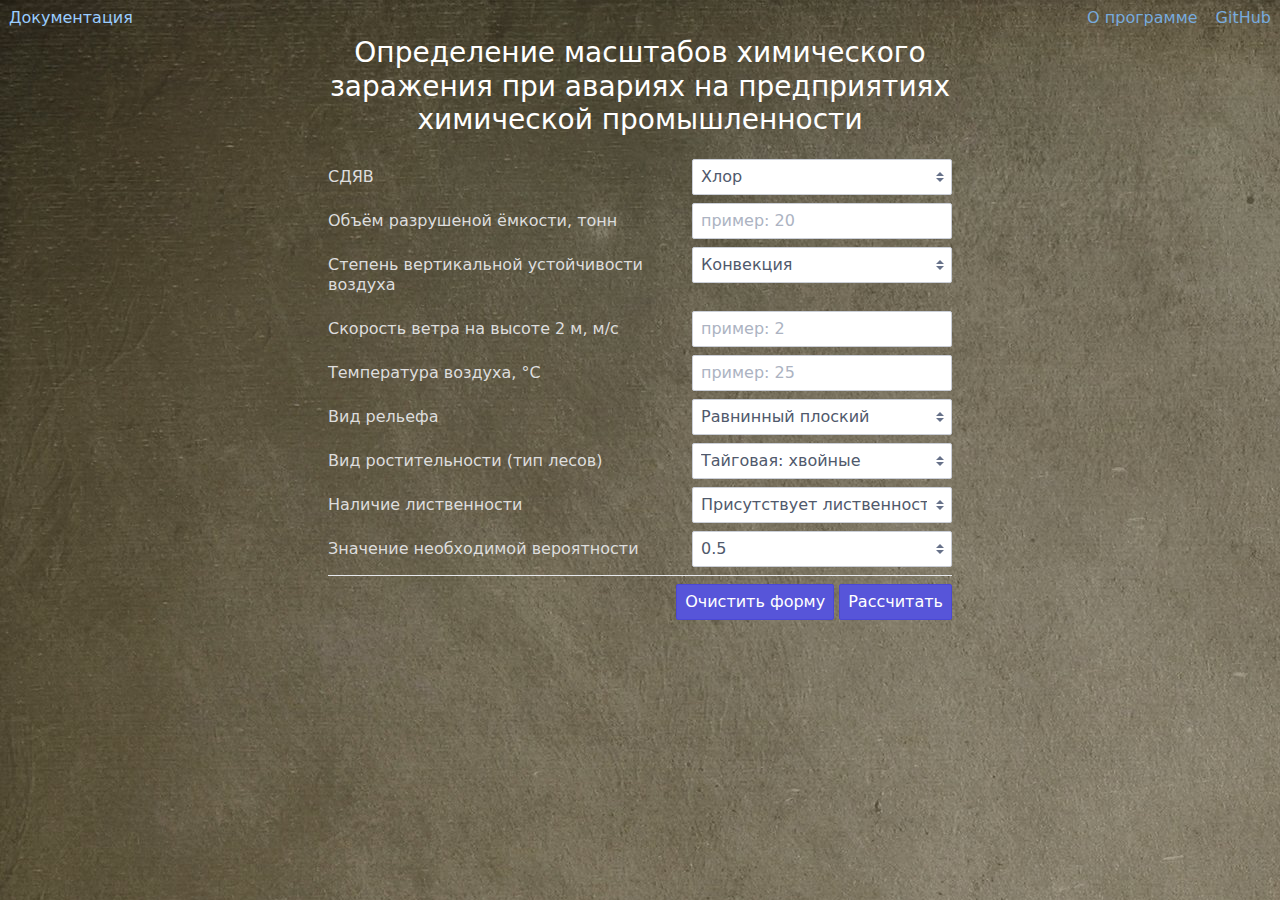
<file: calculate2.html>
<!DOCTYPE html>
<html lang="ru">
<head>
    <meta charset="utf-8">
    <title>Demo</title>
    <link rel="stylesheet" href="spectre.min.css">
    <link rel="stylesheet" href="styles2.css">
    <!--
    <link rel="stylesheet" href="spectre-exp.min.css">
    <link rel="stylesheet" href="spectre-icons.min.css">
    -->
    <script src="jquery.min.js"></script>
    <script src="main.js"></script>
</head>
<body style="background-image:url(images/bg.jpg)">
<header class="navbar">
    <section class="navbar-section">
        <a href="#" class="btn btn-link" onclick="javascript:alert('ссылка на страницу с таблицами и пр. информацией')">Документация</a>
    </section>
    <!-- section class="navbar-center" -->
    <!-- centered logo or brand -->
    <!-- /section -->
    <section class="navbar-section">
        <a href="#" class="btn btn-link">О программе</a>
        <a href="https://github.com/MAVstriker/konkursant" class="btn btn-link">GitHub</a>
    </section>
</header>

<div class="container">
    <div class="columns">

        <div class="column col-md-12 col-6 col-mx-auto text-center">
            <h3>Определение масштабов химического заражения при авариях на предприятиях химической промышленности</h3>
        </div>
    </div>

    <div class="columns" id="input-form">
        <div class="column col-md-12 col-6 col-mx-auto">
            <div id="error" class="col-12 col-sm-12 toast toast-error" style="display:none">
                <!-- error message will be here -->
            </div>

            <form class="form-horizontal">

                <div class="form-group">
                    <div class="col-7 col-sm-12">
                        <label class="form-label">СДЯВ</label>
                    </div>
                    <div class="col-5 col-sm-12">
                        <select class="form-select" id="v-type" aria-label="СДЯВ">
                            <option value="chlorine">Хлор</option>
                            <option value="ammonia">Аммиак</option>
                            <option value="carbonOxide">Окись углерода</option>
                            <option value="ethyleneOxide">Окись этилена</option>
                            <option value="phosgene">Фосген</option>
                            <option value="cyanide">Цианистый водород</option>
                            <option value="hydrazine">Гидразин</option>
                        </select>
                    </div>
                </div>

                <div class="form-group">
                    <div class="col-7 col-sm-12">
                        <label class="form-label">Объём разрушеной ёмкости, тонн</label>
                    </div>
                    <div class="col-5 col-sm-12">
                        <input class="form-input" type="text" id="v-volume" placeholder="пример: 20"
                               aria-label="объём разрушеной ёмкости">
                    </div>
                </div>

                <div class="form-group">
                    <div class="col-7 col-sm-12">
                        <label class="form-label">Степень вертикальной устойчивости воздуха</label>
                    </div>
                    <div class="col-5 col-sm-12">
                        <select class="form-select" id="air-stability"
                                aria-label="cтепень вертикальной устойчивости воздуха">
                            <option value="convection">Конвекция</option>
                            <option value="inversion">Инверсия</option>
                            <option value="isothermy">Изотермия</option>
                        </select>
                    </div>
                </div>

                <div class="form-group">
                    <div class="col-7 col-sm-12">
                        <label class="form-label">Скорость ветра на высоте 2 м, м/с</label>
                    </div>
                    <div class="col-5 col-sm-12">
                        <input class="form-input" type="text" id="air-wind" placeholder="пример: 2"
                               aria-label="скорость ветра">
                    </div>
                </div>

                <div class="form-group">
                    <div class="col-7 col-sm-12">
                        <label class="form-label">Температура воздуха, &deg;C</label>
                    </div>
                    <div class="col-5 col-sm-12">
                        <input class="form-input" type="text" id="air-temp" placeholder="пример: 25"
                               aria-label="температура воздуха">
                    </div>
                </div>

                <div class="form-group">
                    <div class="col-7 col-sm-12">
                        <label class="form-label">Вид рельефа</label>
                    </div>
                    <div class="col-5 col-sm-12">
                        <select class="form-select" id="relief" aria-label="вид рельефа">
                            <option value="plainFlat">Равнинный плоский</option>
                            <option value="plainWave">Равнинный волнистый</option>
                            <option value="plainHill">Равнинный холмистый</option>
                            <option value="ravine">Овражно-балочный</option>
                            <option value="hills">Холмистый</option>
                            <option value="footHills">Предгорье</option>
                        </select>
                    </div>
                </div>

                <div class="form-group">
                    <div class="col-7 col-sm-12">
                        <label class="form-label">Вид ростительности (тип лесов)</label>
                    </div>
                    <div class="col-5 col-sm-12">
                        <select class="form-select" id="biome-type" aria-label="вид ростительности">
                            <option value="taigaNeedles">Тайговая: хвойные</option>
                            <option value="taigaFoliage">Тайговая: лиственные</option>
                            <option value="forestNeedles">Лесистая (лесисто-озерная): хвойные</option>
                            <option value="forestFoliage">Лесистая (лесисто-озерная): лиственные</option>
                            <option value="forestSteppeNeedles">Лесисто-степная (лесисто-болотистая): хвойные</option>
                            <option value="forestSteppeFoliage">Лесисто-степная (лесисто-болотистая): лиственные
                            </option>
                            <option value="steppe">Степовая (озерно-болотистая)</option>
                            <option value="semidesert">Полупустынная (тундра)</option>
                            <option value="desert">Пустынная</option>
                        </select>
                    </div>
                </div>

                <div class="form-group">
                    <div class="col-7 col-sm-12">
                        <label class="form-label">Наличие лиственности</label>
                    </div>
                    <div class="col-5 col-sm-12">
                        <select class="form-select" id="biome-leaves" aria-label="наличие лиственности">
                            <option value="foliage">Присутствует лиственность на деревьях</option>
                            <option value="notFoliage">Лиственность отсутствует (наличие снежного покрова)</option>
                        </select>
                    </div>
                </div>

                <div class="form-group">
                    <div class="col-7 col-sm-12">
                        <label class="form-label">Значение необходимой вероятности</label>
                    </div>
                    <div class="col-5 col-sm-12">
                        <select class="form-select" id="probability" aria-label="значение вероятности">
                            <option value="0.5">0.5</option>
                            <option value="0.75">0.75</option>
                            <option value="0.9">0.9</option>
                        </select>
                    </div>
                </div>

                <div class="divider"></div>
                <div class="text-right">
                    <button type="button" class="btn btn-primary" id="do-reset">Очистить форму</button>
                    <button type="button" class="btn btn-primary" id="do-calculate">Рассчитать</button>
                </div>

            </form>

        </div>
    </div>

    <div class="columns" id="calculation-results" style="display:none">
        <div class="column col-md-12 col-6 col-mx-auto text-center">

            <h5 class="text-left">РЕЗУЛЬТАТЫ</h5>
            <div style="background:#fff">
                <table class="table table-striped table-hover">
                    <thead>
                    <tr>
                        <th>Параметр</th>
                        <th>Значение</th>
                    </tr>
                    </thead>
                    <tbody id="results">
                    <!-- results will be here -->
                    </tbody>
                </table>
            </div>

            <div class="divider"></div>
            <div class="text-right">
                <button type="button" class="btn btn-primary" id="do-show-form">Снова посчитать</button>
            </div>

        </div>
    </div>

</div>
</body>
</html>
</file>
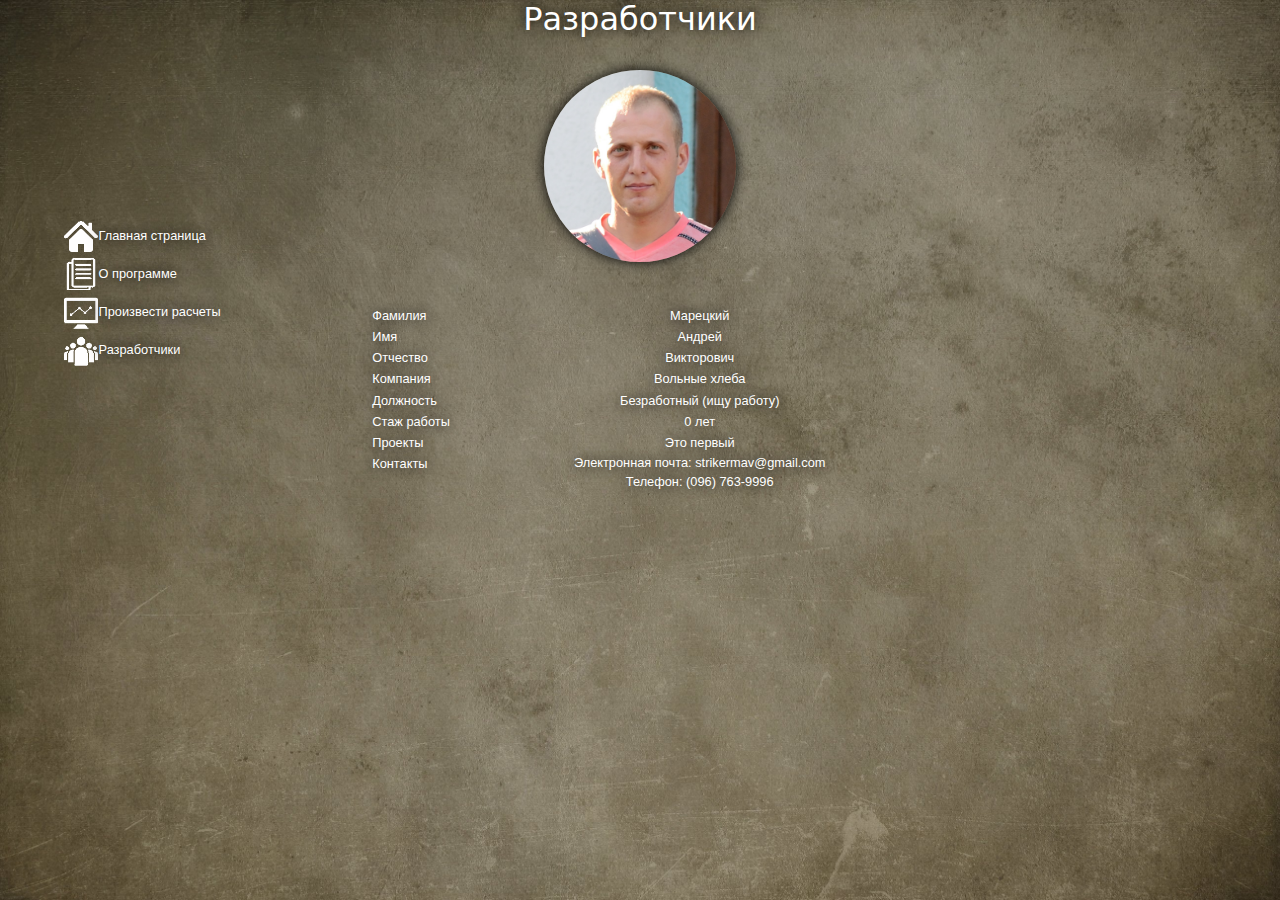
<file: developers.html>
<!DOCTYPE html>
<html lang="ru">
  <head>
    <meta http-equiv="Content-Type" content="text/html; charset=utf-8"/>
    <title>Konkursant</title>
    <link rel="stylesheet" href="style.css">
    <!-- <link rel="stylesheet" href="spectre.min.css">
    <link rel="stylesheet" href="spectre-exp.min.css">
    <link rel="stylesheet" href="spectre-icons.min.css">    -->
    <script type="text/javascript" src="jquery.js"></script>
    <script type="text/javascript" src="js.js"></script>
  </head>
  <body class="bd-style">
    <div class="container-style">
      <h3>Разработчики</h3>
      <div class="developer">
        <center><img src="images/striker-avatar.jpg" alt="developer-photo" title="developer-photo"></center>
        <div>
          <table class="info" align="center">
            <tr>
              <td class="info-td1"><p>Фамилия</p></td><td class="info-td2"><p>Марецкий</p></td>
            </tr>
            <tr>
              <td class="info-td1"><p>Имя</p></td><td class="info-td2"><p>Андрей</p></td>
            </tr>
            <tr>
              <td class="info-td1"><p>Отчество</p></td><td class="info-td2"><p>Викторович</p></td>
            </tr>
            <tr>
              <td class="info-td1"><p>Компания</p></td><td class="info-td2"><p>Вольные хлеба</p></td>
            </tr>
            <tr>
              <td class="info-td1"><p>Должность</p></td><td class="info-td2"><p>Безработный (ищу работу)</p></td>
            </tr>
            <tr>
              <td class="info-td1"><p>Стаж работы</p></td><td class="info-td2"><p>0 лет</p></td>
            </tr>
            <tr>
              <td class="info-td1"><p>Проекты</p></td><td class="info-td2"><p>Это первый</p></td>
            </tr>
            <tr>
              <td class="info-td1"><p>Контакты</p></td><td class="info-td2"><p>Электронная почта: strikermav@gmail.com</p><p>Телефон: (096) 763-9996</p></td>
            </tr>
          </table>
        </div>
      </div>
    </div>

    <div class="right-menu">
      <ul>
        <li style="background-image: URL('images/home.gif');" title="Главная страница"><a href="index.html" >Главная страница</a></li>
        <li style="background-image: URL('images/about-programm.gif');" title="О программе"><a href="about-programm.html">О программе</a></li>
        <li style="background-image: URL('images/calculate.gif');" title="Произвести расчет"><a href="calculate.html">Произвести расчеты</a></li>
        <li style="background-image: URL('images/developers.gif');" title="Разработчики"><a href="developers.html">Разработчики</a></li>
      </ul>
    </div>
  </body>
</html>
</file>
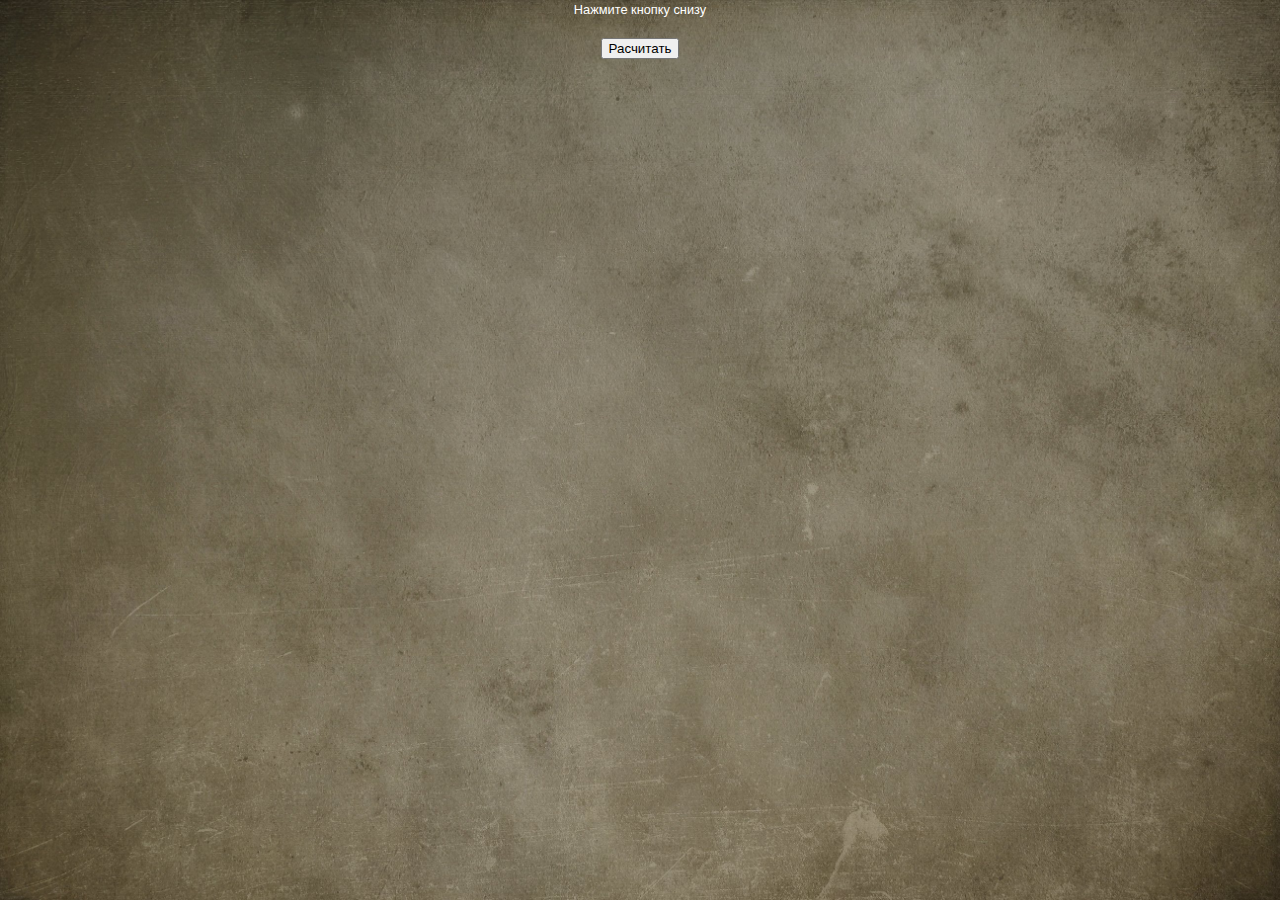
<file: results.html>
<!DOCTYPE html>
<html>
  <head>
    <meta http-equiv="Content-Type" content="text/html; charset=utf-8"/>
    <title>Result</title>
    <link rel="stylesheet" href="style.css">
    <!-- <link rel="stylesheet" href="spectre.min.css">
    <link rel="stylesheet" href="spectre-exp.min.css">
    <link rel="stylesheet" href="spectre-icons.min.css">    -->
    <script type="text/javascript" src="jquery.js"></script>
    <script type="text/javascript" src="js.js"></script>
  </head>
  <body class="bd-style">
    <div class="container-style" id="CS">

      <center><p>Нажмите кнопку снизу</p></center><br />
      <center><button id="button">Расчитать</button></center>
      <div id="result"></div>

    </div>
      <script>


      $(document).ready(function (){
         $('#button').bind('click', go);
             });
    function go (A,B,C,D,E,F,G,H,I,K,X,Y,Z,DIV){
      var A = 1,
        B = 2,
        C = 3,
        D = 4,
        E = 5,
        F = 6,
        G = 7,
        H = "abcd",
        I = "baba",
        K = "sisi",
        X = raschet(X),
        Y = raschet(Y),
        Z = raschet2(Z),
        DIV;
        vivod();

        function raschet (X,Y) {
          var X = A + B,
          Y = C + D;
          return X, Y;
        }

        function raschet2 (Z){
          var Z = E + A + F + G;
          Z += I + K;
          return Z;
        }


        function vivod (){
          DIV = document.getElementById('result');
          DIV.style.display = "inline-block";
          DIV.innerHTML = "<p style='color: red;'>Условие:</p><p>При разрушении объекта химической промышленности, содержащего СДЯВ " + A + " емкостью " + B + " тонн, при температуре воздуха на высоте 2 м " + C + " <sup>o</sup>C, скорости ветра на высоте 2 м " + D + " м/с, степени вертикальной устойчивости воздуха " + E + " , типе окружающего рельефа " + F + ", типи растительности " + G + ", получены данные расчеты:</p><p>Радиус района аварии R<sub>A</sub> = " + H + " км</p>";
          DIV.innerHTML += "<p>Глубина распространения первичного облака заражения СДЯВ определяется по формуле:</p><p>Г<sub>1</sub> = Г<sub>1Т</sub> * К<sub>t1</sub> * К<sub>к</sub> * К<sub>м</sub></p><p>Г<sub>1Т</sub> = " + I + " ;</p><p>К<sub>t1</sub> = " + K + " ;</p><p>К<sub>к</sub> = " + X + " ;</p><p>К<sub>м</sub> = " + Y + " ;</p><p>Г<sub>1</sub> = " + Z + " * " + A + " * " + B + " * " + C + " = " + D + " км</p>";
          DIV.innerHTML += "<p>Глубина распространения вторичного облака заражения СДЯВ определяется по формуле:</p><p>Г<sub>2</sub> = Г<sub>2Т</sub> * К<sub>t2</sub> * К<sub>к</sub> * К<sub>м</sub></p><p>Г<sub>2Т</sub> = " + K + " ;</p><p>К<sub>t2</sub> = " + Z + " ;</p><p>К<sub>к</sub> = " + Y + " ;</p><p>К<sub>м</sub> = " + X + " ;</p><p>Г<sub>1</sub> = " + K + " * " + Z + " * " + A + " * " + B + " = " + C + " км</p>";
          DIV.innerHTML += "<p>Площадь зоны распространения первичного облака определяется по формуле:</p><p>S<sub>1</sub> = ( Г<sub>1</sub> + R<sub>A</sub> )<sup>2</sup> * &#966;<sub>1</sub> / 60 ;</p><p>&#966;<sub>1</sub> = " + Z + " %, при P<sub>r</sub> = " + X + " ;</p><p>S<sub>1</sub> = ( " + Y + " + " + A+ " )<sup>2</sup> * " + B + " / 60 = " + Z + " км<sup>2</sup></p>";
          DIV.innerHTML += "<p>Площадь зоны распространения вторичного облака определяется по формуле:</p><p>S<sub>1</sub> = ( Г<sub>2</sub> + R<sub>A</sub> )<sup>2</sup> * &#966;<sub>2</sub> / 60 ;</p><p>&#966;<sub>2</sub> = " + Z + " %, при P<sub>r</sub> = " + X + " ;</p><p>S<sub>2</sub> = ( " + D + " + " + A + " )<sup>2</sup> * " + B + " / 60 = " + Z + " км<sup>2</sup></p>";
          DIV.innerHTML += "<center><button id='close'>Close</button></center>";

          $(document).ready(function(){
              $('#close').bind('click', closeDiv);
          });

          function closeDiv (){
            DIV.style.display = "none";
          }
          return DIV;
        }
      }




/*
          function results (){
            var x = document.getElementById('result');
            x.style.display = "inline-block";
            x.style.position = "absolute";
            x.style.width = "80%";
            x.style.height = "auto";
            x.style.background = "#ddd";
            x.style.top = "5%";
            x.style.left = "10%";
            x.innerHTML = "<p style='color: red;'>Условие:</p><p>При разрушении объекта химической промышленности, содержащего СДЯВ ...... емкостью ....... тонн, при температуре воздуха на высоте 2 м ....<sup>o</sup>C, скорости ветра на высоте 2 м .... м/с, степени вертикальной устойчивости воздуха ........, типе окружающего рельефа ......., типи растительности .............., получены данные расчеты:</p><p>Радиус района аварии R<sub>A</sub> = ... км</p>";
            x.innerHTML += "<p>Глубина распространения первичного облака заражения СДЯВ определяется по формуле:</p><p>Г<sub>1</sub> = Г<sub>1Т</sub> * К<sub>t1</sub> * К<sub>к</sub> * К<sub>м</sub></p><p>Г<sub>1Т</sub> = ...</p><p>К<sub>t1</sub> = ...</p><p>К<sub>к</sub> = ...</p><p>К<sub>м</sub> = ...</p><p>Г<sub>1</sub> = ....................... км</p>";
            x.innerHTML += "<p>Глубина распространения вторичного облака заражения СДЯВ определяется по формуле:</p><p>Г<sub>2</sub> = Г<sub>2Т</sub> * К<sub>t2</sub> * К<sub>к</sub> * К<sub>м</sub></p><p>Г<sub>2Т</sub> = ...</p><p>К<sub>t2</sub> = ...</p><p>К<sub>к</sub> = ...</p><p>К<sub>м</sub> = ...</p><p>Г<sub>1</sub> = ....................... км</p>";
            x.innerHTML += "<p>Площадь зоны распространения первичного облака определяется по формуле:</p><p>S<sub>1</sub> = ( Г<sub>1</sub> + R<sub>A</sub> )<sup>2</sup> * &#966;<sub>1</sub> / 60 ;</p><p>&#966;<sub>1</sub> = ..... %, при P<sub>r</sub> = ..... ;</p><p>S<sub>1</sub> = .......... км<sup>2</sup></p>";
            x.innerHTML += "<p>Площадь зоны распространения вторичного облака определяется по формуле:</p><p>S<sub>2</sub> = ( Г<sub>2</sub> + R<sub>A</sub> )<sup>2</sup> * &#966;<sub>2</sub> / 60</p><p>&#966;<sub>2</sub> = ..... %, при P<sub>r</sub> = .....</p><p>S<sub>2</sub> = ..........км<sup>2</sup></p>";
            x.innerHTML += "<button id='close' oncklick='close()' style='color: #fff; background: red; border: 1px #000 solid; box-shadow: 1% 1% 0 #000; text-align: center;'>Закрыть</button>"
            function close (){
              var y = document.getElementById('result');
              y.innerHTML = "";
              y.style.display = "none";
            }
      }
*/
      </script>
  </body>
  </html>
</file>
<file: style.css>
.bd-style {
  background-image: URL("images/bg.jpg");
  background-repeat: no-repeat;
  background-size: 100%;
  background-attachment: fixed;
  margin: auto;
  color: #fff;
  font-family: -apple-system, system-ui, BlinkMacSystemFont, "Segoe UI", Roboto, "Helvetica Neue", sans-serif;
  overflow-x: hidden;
  text-rendering: optimizeLegibility;
}
.container-style {
  width: 60%;
  margin: auto;
  display: block;
  position: relative;
}
h1,
h2,
h3,
h4,
h5,
h6 {
  color: inherit;
  font-weight: 500;
  line-height: 1.2;
  margin-bottom .5em;
  margin-top: 0;
  text-align: center;
}
.h1,
.h2,
.h3,
.h4,
.h5,
.h6 {
  font-weight: 500;
}
h2 {
  font-size: 3vw;
  color: #fff;
  text-shadow: 0 0 1vw #000;
}
h3, .h3 {
  font-size: 2.5vw;
  text-shadow: 0 0 1vw #000;
}
h4 {
  font-size: 1.5vw;
  text-shadow: 0 0 1vw #fff;
  color: #8B0000;
}
.formDiv {
  width: 100%;
  height: 100%;
  font-size: 1.1vw;
  line-height: 1.1vw;
}
p {
  margin: 0 0;
  color: #fff;
  font: 1vw "PT Sans", Tahoma, Arial;
  line-height: 1.5vw;
}
lable {
  width: 49%;
  text-shadow: 0 0 .5vw #000;
  display: inline-block;
}
select {
  width: 50%;
  font-size: 1.1vw;
  margin: 1% 0;
}
input {
  min-width: 49%;
  width: 49.4%;
  font-size: 1vw;
  margin: 1% 0;
}
.loading {
  display: inline-block;
  position: absolute;
  left: 20%;
  bottom: 9%;
  height: 6%;
  width: 1%;
  background: red;
  animation-name: load;
	animation-duration: 10s;
	animation-iteration-count: infinite;
	animation-timing-function: linear;
	animation-direction: normal;
	animation-fill-mode: forwards;
  animation-iteration-count: 1;
}
@keyframes load {
			0% {width: 1%;}
      25% {width: 30%; opacity: 1; background: yellow;}
      50% {width: 60%; opacity: 1; background: green;}
      99% {width: 60%; opacity: 1; background: green;}
			100% {width: 60%; opacity: 0; background: green}
		}
.load-span {
  display: inline-block;
  position: absolute;
  width: 60%;
  height: 7%;
  top: 93%;
  left: 20%;
  font-size: 2vw;
  text-align: center;
  animation-name: blink;
  animation-duration: 5s;
  animation-timing-function: linear;
  animation-iteration-count: 1;
  animation-direction: normal;
  animation-fill-mode: forwards;
}
@keyframes blink {
  0% {opacity: 1;}
  19% {opacity: 1;}
  20% {opacity: 0;}
  39% {opacity: 0;}
  40% {opacity: 1;}
  59% {opacity: 1;}
  60% {opacity: 0;}
  79% {opacity: 0;}
  80% {opacity: 1;}
  99% {opacity: 1;}
  100% {opacity: 0;}
}
.load-span1 {
  display: inline-block;
  position: absolute;
  width: 60%;
  height: 7%;
  top: 93%;
  left: 20%;
  font-size: 2vw;
  text-align: center;
  opacity: 0;
  animation-name: load-complete;
  animation-duration: 5s;
  animation-timing-function: linear;
  animation-delay: 5s;
  animation-iteration-count: initial;
  animation-fill-mode: forwards;
}
@keyframes load-complete {
  0% {opacity: 0;}
  1% {opacity: 1;}
  99% {opacity: 1;}
  100% {opacity: 0;}
}
.menu-item-calc, .menu-item-progr,
.menu-item-designer {
  display: inline-block;
  position: absolute;
  margin: 0 15%;
  width: 30%;
  height: 15%;
  background: #DCDCDC;
  text-align: center;
  border-radius: 500%;
  box-shadow: 0 0 1vw #000;
  animation-name: emergence;
  animation-duration: 6s;
  animation-iteration-count: infinite;
	animation-timing-function: lianer;
	animation-direction: normal;
	animation-fill-mode: forwards;
  animation-iteration-count: 1;
  transition: background .7s ease-out .2s;
}
.menu-item-calc:hover, .menu-item-progr:hover,
.menu-item-designer:hover {
  background: #708090;
}
.menu-item-progr {
  top: 28%;
  left: 20%;
}
.menu-item-calc {
  top: 46%;
  left: 20%;
}
.menu-item-designer {
  top: 64%;
  left: 20%;
}
.name {
  position: absolute;
  display: inline-block;
  width: 60%;
  height: 18%;
  top: 1%;
  text-align: center;
  left: 20%;
}
.menu a {
  text-decoration: none;
  color: #000;
  line-height: 7vw;
  text-shadow: 0 0 .1vw #000;
}
.menu {
  font: 1.5vw 'PT Sans', Tahoma, Arial;
  text-transform: uppercase;
  font-size: 2.5vw;
  font-style: bold;
}
@keyframes emergence {
  0%{opacity: 0;}
  99%{opacity: 0;}
  100%{opacity: 1;}
}
#result {
  display: none;
  position: absolute;
  width: 60%;
  padding:  5% 20%;
  top: 0;
  height: auto;
  background-image: URL("images/bg.jpg");
  background-repeat: no-repeat;
  background-size: 100% 100%;
  z-index: 9999;
  color: #fff;
  font: 1vw "PT Sans", Tahoma, Arial;
  line-height: 1vw;
}
#result .h7 {
  color: red;
  text-align: center;
  font-size: 1.5vw;
}
#result .p1 {
  text-indent: 3%;
  text-align: justify;
}
.btn-calc {
  width: 15%;
  text-align: center;
  background: #32b643;
  font-size: 1.5vw;
  border-color: #2faa3f;
  color: #fff;
  cursor: pointer;
  outline: none;
  padding: .35vw .4vw;
  margin: 1% 0;
}
.btn-calc:focus {
  box-shadow: 0 0 0 .1rem rgba(50, 182, 67, .2);
}
.btn-calc:focus,
.btn-calc:hover {
  background: #30ae40;
  border-color: #2da23c;
  color: #fff;
}
.btn-calc:active {
  background: #2a9a39;
  border-color: #278e34;
  color: #fff;
}
.right-menu {
  width: 14%;
  height: 50%;
  display: inline-block;
  position: absolute;
  left: 5%;
  top: 23%;
  font: 1vw "PT Sans", Tahoma, Arial;
  color: #fff;
  overflow: hidden;
}
.right-menu ul {
  list-style: none;
  margin: 2% 0;
  padding: 2% 0;
  line-height: 1vw;
}
.right-menu ul li {
  height: 10%;
  margin: 3% 0;
  padding: 2%;
  text-indent: 18%;
  background-repeat: no-repeat;
  background-size: 19%;
  white-space: nowrap;
}
.right-menu ul li:hover {
  font-weight: 700;
  cursor: pointer;
}
ul li a {
  padding: 0;
  line-height: 2vw;
  text-shadow: 0 0 1em black;
  text-decoration: none;
  color: #fff;
}
.p2 {
  font: 1vw "PT Sans", Tahoma, Arial;
  line-height: normal;
  text-indent: 5%;
  margin: 0;
  text-align: justify;
}
.chem-pol {
  width: 80%;
  margin: 2% 10% 0 10%;
  box-shadow: 0 0 .5vw #000;
}
.img-name {
  text-align: center;
  color: #8B0000;
  text-shadow: 0 0 1vw #fff;
}
table {
  font: 1vw "PT Sans", Tahoma, Arial;
  color: #fff;
  line-height: 1vw;
  padding: 0;
  border-color: #fff;
  border-collapse: collapse;
  text-align: center;
  align: center;
  width: 100%;
}
table p {
  font-size: 1vw;
  margin: 0;
}
.notes {
  margin: 1% 0;
  width: 100%;
  text-align: justify;
  font: 1vw "PT Sans", Tahoma, Arial;
  color: #fff;
  line-height: 1vw;
  padding: 0;
}
.notes tr td {
  vertical-align: top;
}
.formula {
  text-align: center;
  font-size: 1.3vw;
  color: #ADFF2F;
}
.table-number {
  text-align: right;
  color: #8B0000;
  text-shadow: 0 0 1vw #fff;
  font-weight: bold;
}
.developer img {
  width: 25%;
  border-radius: 50%;
  box-shadow: 0 0 1vw #000;
}
.developer > div {
  display: block;
}
.info {
  width: 70%;
  margin: 5% 15%;
  font: 1vw "PT Sans", Tahoma, Arial;
  font-weight: 400;
  line-height: 1.5vw;
  text-align: left;
  text-shadow: 0 0 1vw #000;
}
.info-td1 {
  font-weight: 600;
  width: 20%;
  vertical-align: top;
}
.info-td2 {
  width: 70%;
  padding: 0 5%;
  font-style: oblique;
  text-align: center;
}
</file>
<file: styles2.css>
h1, h2, h3, h4, h5 {
    color: #fff;
}

.btn.btn-link {
    color: #7ad;
}

.btn.btn-link:hover {
    color: #9cf;
}

.form-label {
    color: #ddd;
}
</file>
